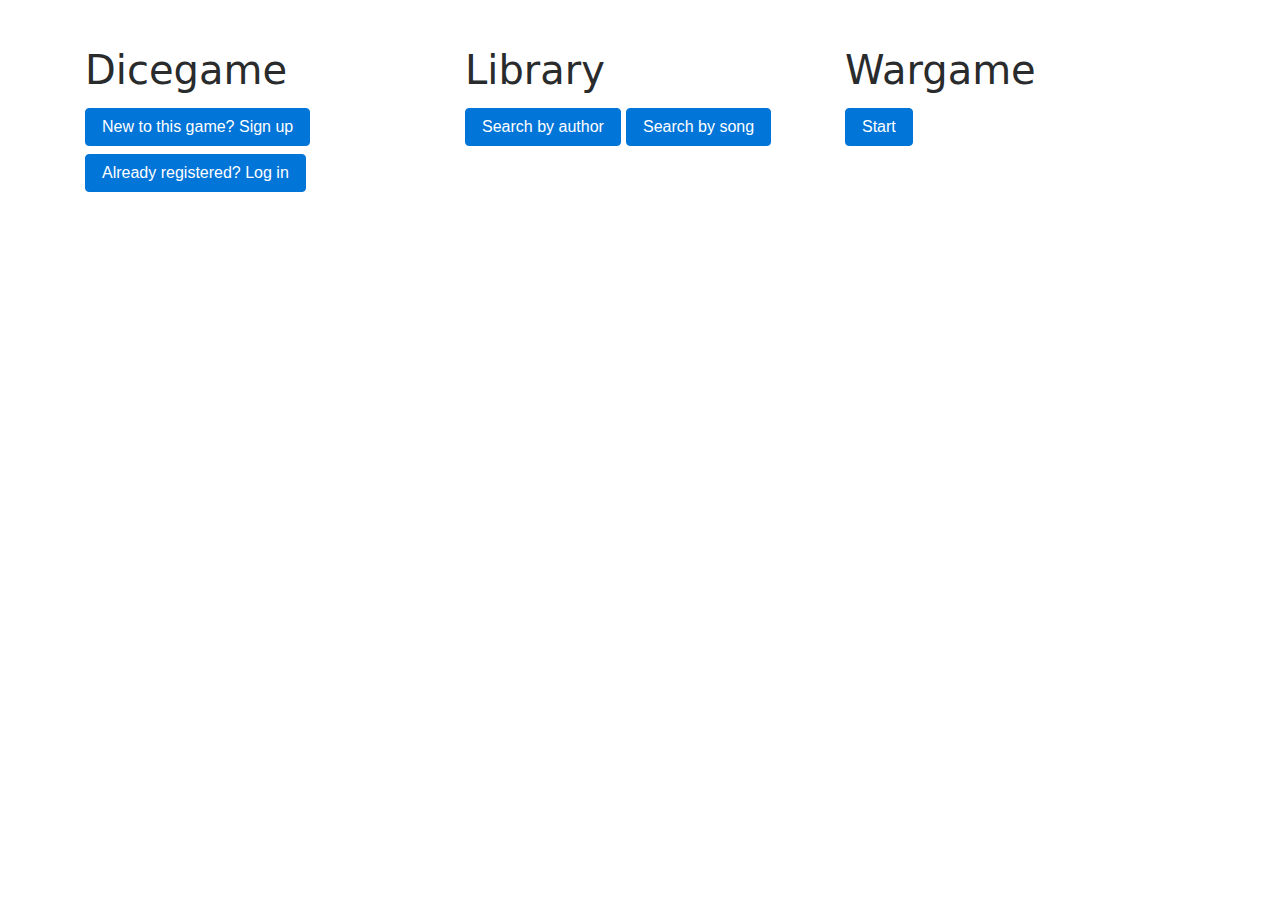
<file: rafel-api/index.html>
<!DOCTYPE html>
<html>

<head>
<title>My apps</title>
<link href="css/bootstrap.min.css" rel="stylesheet">
<script
	src="https://ajax.googleapis.com/ajax/libs/jquery/1.10.2/jquery.min.js"></script>
<style type="text/css">
@media only screen and (max-width: 990px) {
	button {
		font-size: xx-large !important;
	}
	h1 {
		font-size: 400% !important;
	}
}
</style>
</head>

<body>
	<div class="container">
		<div class="row mt-5">
			<div class="col-sm-12 col-lg-4 mb-5">
				<h1>Dicegame</h1>
				<a href="newPlayer.html"><button type="button"
						class="btn btn-primary mt-2">New to this game? Sign up</button></a> 
				<a href="login.html"><button type="button" class="btn btn-primary mt-2">Already
						registered? Log in</button></a>
			</div>
			<div class="col-sm-12 col-lg-4 mb-5">
				<h1>Library</h1>
				<a href="author.html"><button type="button"
						class="btn btn-primary mt-2">Search by author</button></a> 
				<a href="song.html"><button type="button" class="btn btn-primary mt-2">Search
						by song</button></a>
			</div>
			<div class="col-sm-12 col-lg-4 mb-5">
				<h1>Wargame</h1>
				<a href="war.html"><button type="button" class="btn btn-primary mt-2">Start</button></a>
			</div>
		</div>
	</div>
</body>

</html>
</file>
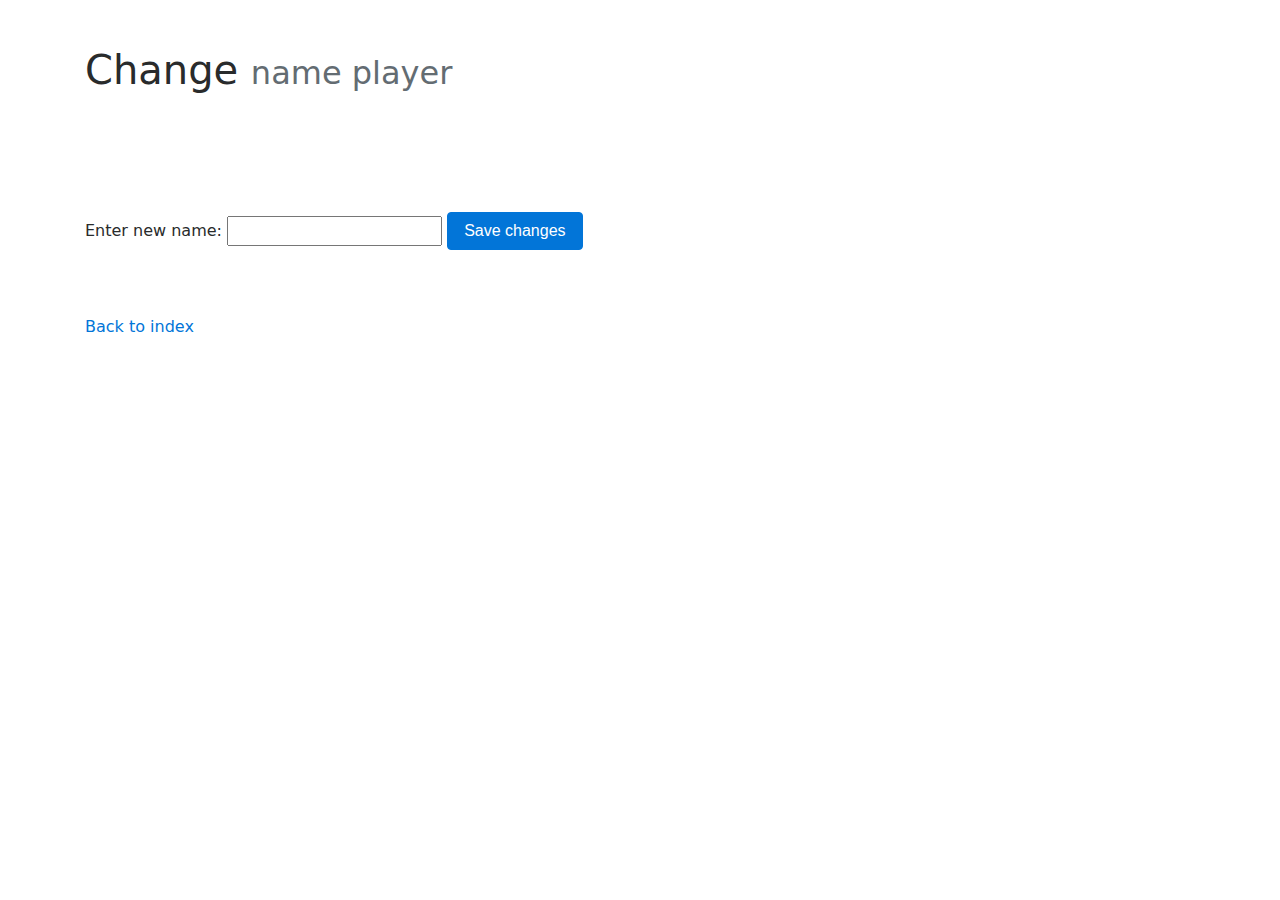
<file: rafel-api/changePlayer.html>
<!DOCTYPE html>
<html>

<head>
	<title>Change name player</title>
	<link href="css/bootstrap.min.css" rel="stylesheet">
	<script src="https://ajax.googleapis.com/ajax/libs/jquery/1.10.2/jquery.min.js"></script>
	<script src="js/dicegame.js"></script>
</head>

<body onload="welcome3()">
	<!-- onload="loadIds('playerId')" -->
	<div class="container">
		<div class="row mt-5">
			<div class="col">
				<h1>Change <small class="text-muted">name player</small></h1>
			</div>
		</div>
		<div class="row mt-5">
			<div class="col">
				<p id="welcome3"></p>
			</div>
		</div>

		<!--	<label for="playerId">Choose one id to update player name</label> <br>
		<select id="playerId">
		</select> 
		<br>  -->
		<div class="row mt-5">
			<div class="col">
				<p>
					<label for="editName">Enter new name:</label>
					<input type="text" id="editName">
					<input class="btn btn-primary" id="submit-button" type="submit" value="Save changes" onclick="updatePlayer()">
				</p>
			</div>
		</div>		
		<div class="row mt-5">
			<div class="col ">
				<p>
					<a href="index.html">Back to index</a>
				</p>
			</div>
		</div>
	</div>
</body>

</html>
</file>
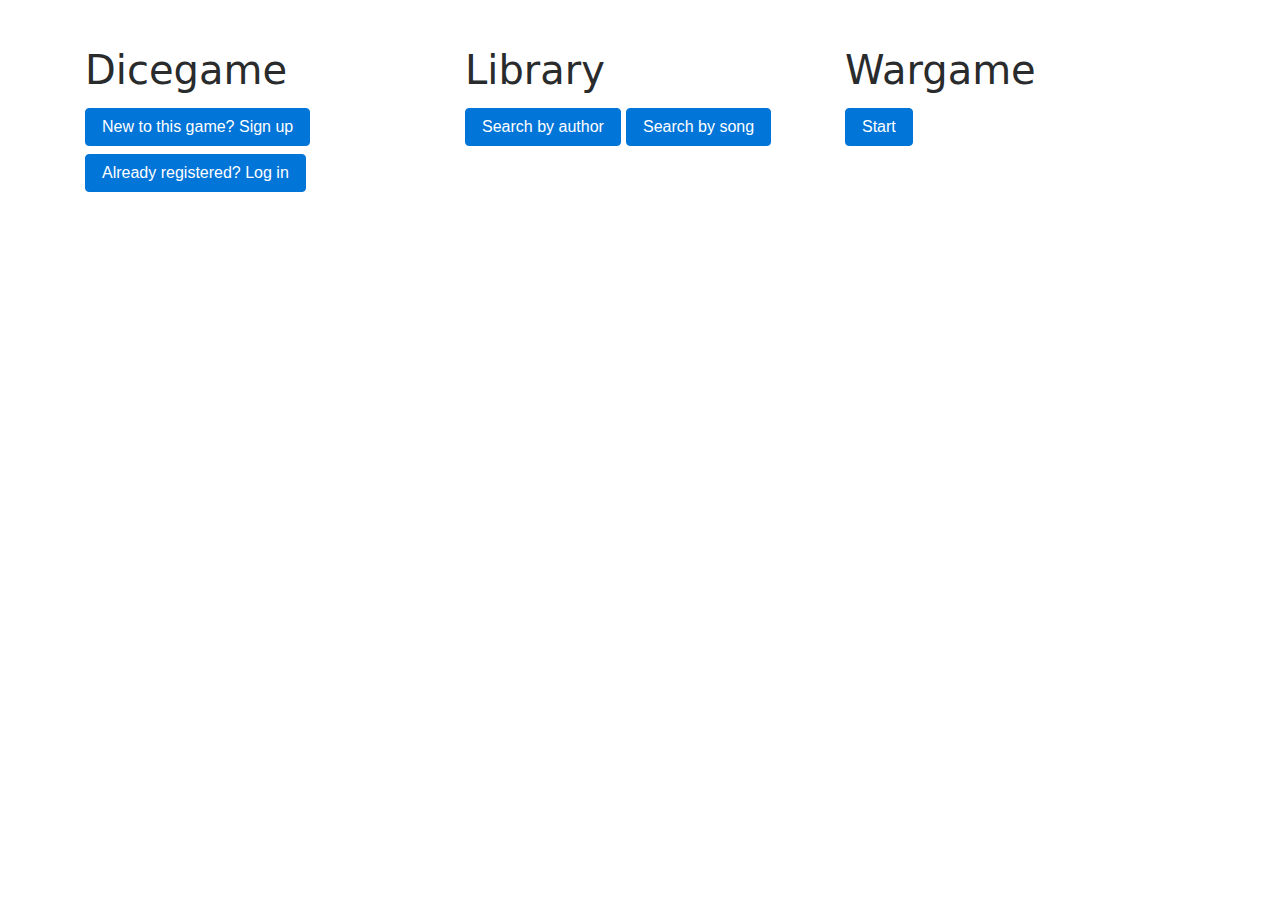
<file: rafel-api/index_login.html>
<!DOCTYPE html>
<html>

<head>

	<title>Dicegame</title>
	<script src="https://ajax.googleapis.com/ajax/libs/jquery/1.10.2/jquery.min.js"></script>
	<!-- Bootstrap CSS -->
	<link rel="stylesheet" href="https://stackpath.bootstrapcdn.com/bootstrap/4.3.1/css/bootstrap.min.css">

	<!-- Datatable CSS -->
	<link rel="stylesheet" type="text/css" href="https://cdn.datatables.net/1.10.20/css/dataTables.bootstrap4.css" />
	<link rel="stylesheet" type="text/css"
		href="https://cdn.datatables.net/responsive/2.2.3/css/responsive.bootstrap4.css" />

	<!-- Font Awesome -->
	<link rel="stylesheet" href="https://stackpath.bootstrapcdn.com/font-awesome/4.7.0/css/font-awesome.min.css">

	<!-- Dicegame -->
	<link rel="stylesheet" type="text/css" href="css/dicegame.css">

	<script src="js/welcome.js"></script>

</head>

<body onload="welcome2()">
	<div class="background-image"></div>
	<div class="container">
		<div class="row mt-5 capcalera1">
			<div class="col text-center">
				<h1 class="dicegamelogo">Dicegame</h1>
			</div>
		</div>
		<div class="row capcalera2">
			<div class="col">
				<h2 id="welcome"></h2>
				<a type="button" class="btn btn-info btn-sm" href="changePlayer.html">Change your name</a>
				<button type="button" class="btn btn-info btn-sm" onclick="seeIndividualAverage()">See your
					average</button>
				<button type="button" class="btn btn-info btn-sm" onclick="seeGamesByPlayer()">See all your
					games</button>
				<button type="button" class="btn btn-warning btn-sm" onclick="deleteGames()">Delete all your
					games</button>
			</div>
			<div class="col-2 text-right">
				<button type="button" class="btn btn-dark btn-sm" onclick="logout()">Log out</button>
			</div>
		</div>
		<div class="row cos">
			<div class="col my-5">
				<a type="button" class="btn btn-primary btn-lg" href="newGame.html">Start a new game</a>
			</div>
		</div>
		<div class="row py-3 justify-content-center info-global-options">
			<!-- Mario: No puc millorar el average number amb aquesta estructura (per exemple color o més gran) -->
			<p id="showList" style="font-size: larger;">
			<div id="playersList" class="col-auto" style="display: none;">
				<table id="players" class="table table-striped table-bordered">
					<thead>
						<tr>
							<th>Id</th>
							<th>Player</th>
							<th>Success Rate</th>
							<th>Created at</th>
							<th>Has games?</th>
						</tr>
					</thead>
					<tbody id='tblplayers'></tbody>
				</table>
			</div>
			<div id='gamesList' class="col-auto" style="display: none;">
				<table id='games' class='table table-striped table-bordered'>
					<thead>
						<tr>
							<th>Id</th>
							<th>Dice 1</th>
							<th>Dice 2</th>
							<th>Has won?</th>
							<th>Created at</th>
						</tr>
					</thead>
					<tbody id='tblgames'></tbody>
				</table>
			</div>
			</p>
		</div>
		<div class="row peu">
			<div class="col py-3">
				Global options:
				<button type="button" class="btn btn-primary btn-sm" onclick="seeAllPlayers()">See all
					players</button>
				<button type="button" class="btn btn-primary btn-sm" onclick="seeAverage()">See global
					average</button>
				<button type="button" class="btn btn-primary btn-sm" onclick="seeLoser()">See loser</button>
				<button type="button" class="btn btn-primary btn-sm" onclick="seeWinner()">See winner</button>
			</div>
		</div>



		<!-- JQuery -->
		<script src="https://code.jquery.com/jquery-3.3.1.min.js"></script>

		<!-- Popper -->
		<script src="https://cdnjs.cloudflare.com/ajax/libs/popper.js/1.14.7/umd/popper.min.js"></script>

		<!-- Bootstrap -->
		<script src="https://stackpath.bootstrapcdn.com/bootstrap/4.3.1/js/bootstrap.min.js"></script>

		<!-- Datatable -->
		<script type="text/javascript" src="https://cdn.datatables.net/1.10.20/js/jquery.dataTables.js"></script>
		<script type="text/javascript" src="https://cdn.datatables.net/1.10.20/js/dataTables.bootstrap4.js"></script>
		<script type="text/javascript"
			src="https://cdn.datatables.net/responsive/2.2.3/js/dataTables.responsive.js"></script>
		<script src="js/dicegame.js"></script>

</body>

</html>
</file>
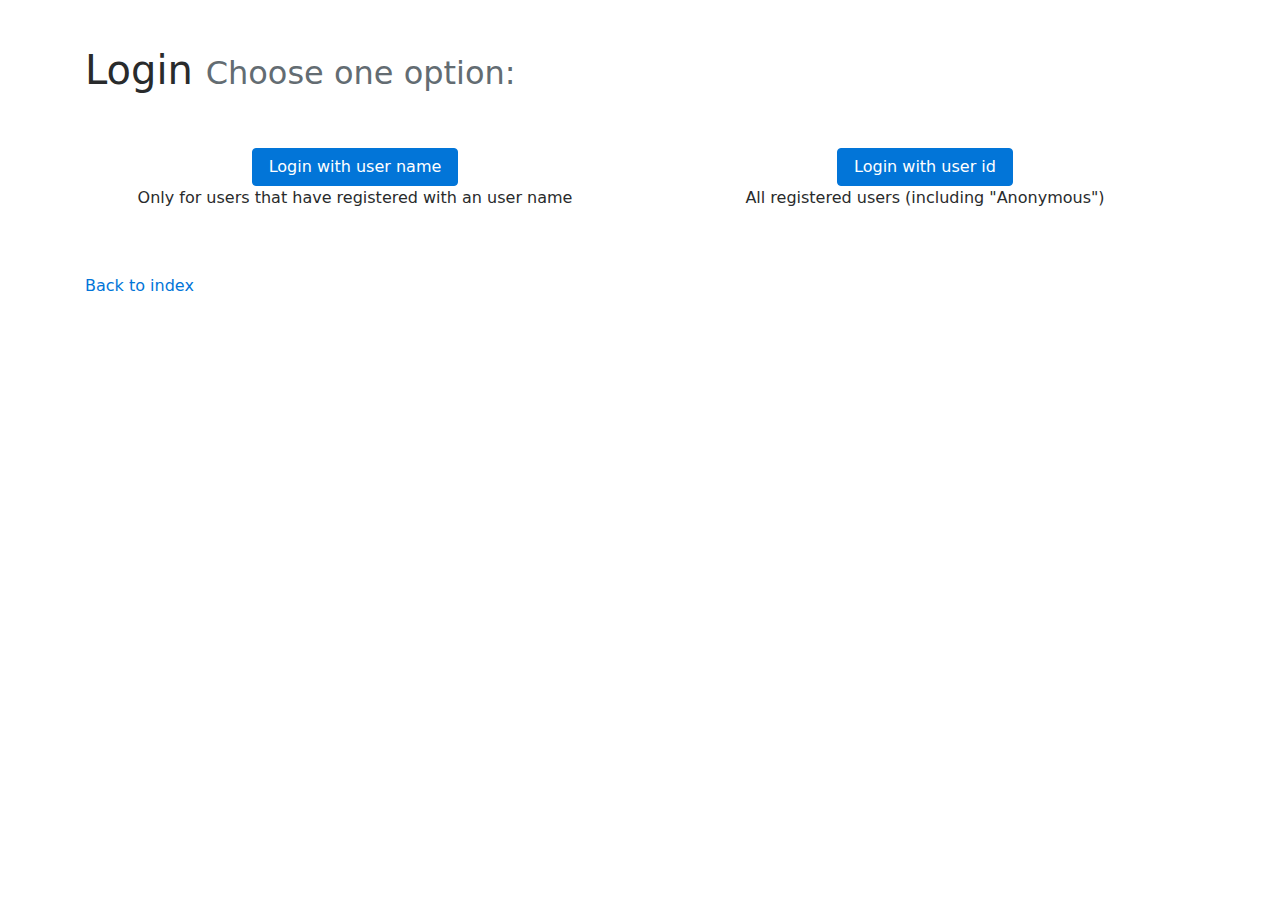
<file: rafel-api/login.html>
<!DOCTYPE html>
<html>

<head>
	<title>Login</title>
	<link href="css/bootstrap.min.css" rel="stylesheet">
	<script src="https://ajax.googleapis.com/ajax/libs/jquery/1.10.2/jquery.min.js"></script>
	<script src="js/dicegame.js"></script>
</head>

<body>
	<div class="container">
		<div class="row mt-5">
			<div class="col">
				<h1>Login <small class="text-muted">Choose one option:</small></h1>
			</div>
		</div>
		<div class="row mt-5">
			<div class="col text-center">
				<a class="btn btn-primary" role="button" href="login2.html">Login with user name</a>
				<p>
					Only for users that have registered with an user name
				</p>
			</div>
			<div class="col text-center">
				<a class="btn btn-primary" role="button" href="login3.html">Login with user id</a>
				<p>
					All registered users (including "Anonymous")
				</p>
			</div>
		</div>
		<div class="row">
			<div class="col mt-5">
				<p>
					<a href="index.html">Back to index</a>
				</p>
			</div>
		</div>
	</div>
</body>


</html>
</file>
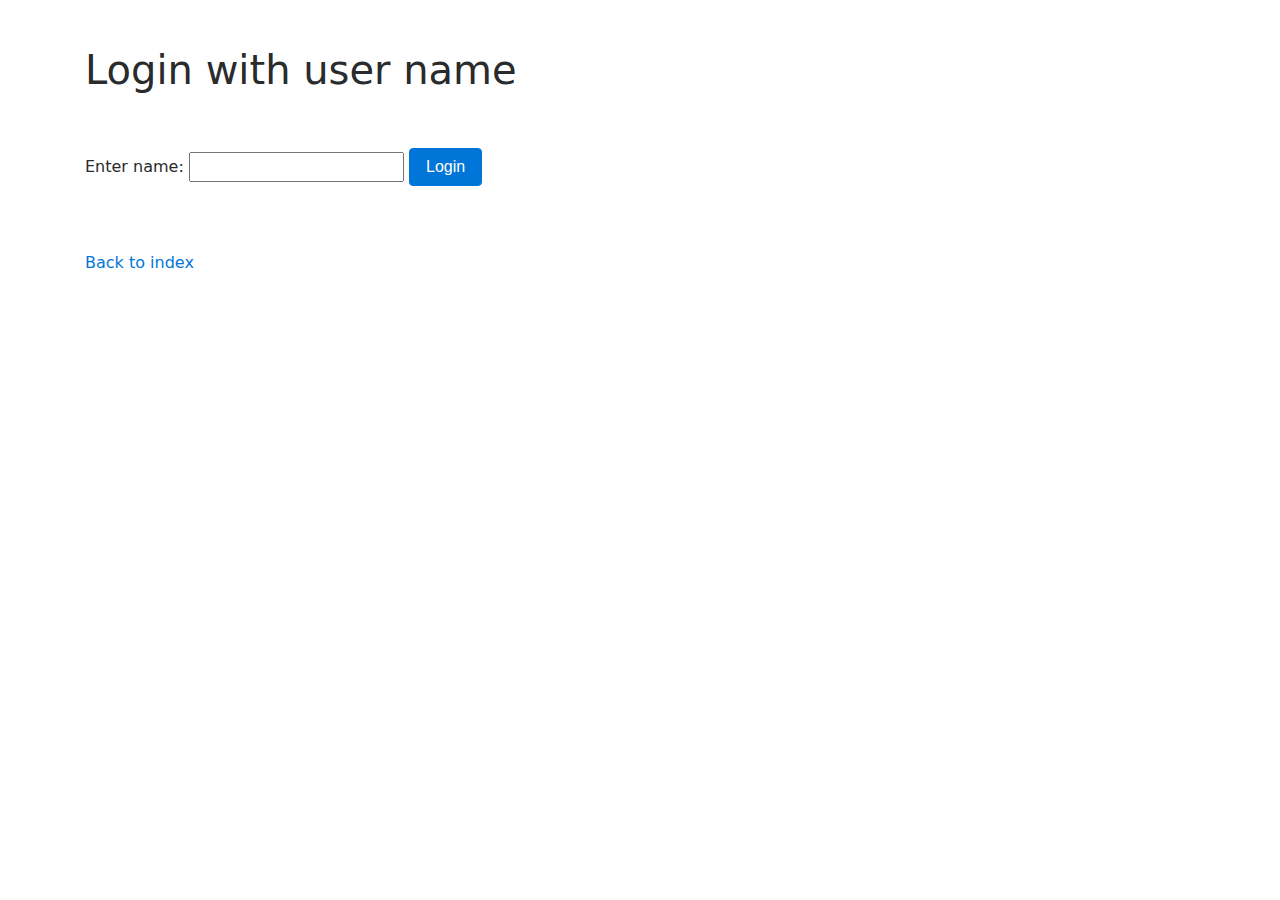
<file: rafel-api/login2.html>
<!DOCTYPE html>
<html>

<head>
	<title>Login with user name</title>
	<link href="css/bootstrap.min.css" rel="stylesheet">
	<script src="https://ajax.googleapis.com/ajax/libs/jquery/1.10.2/jquery.min.js"></script>
	<script src="js/dicegame.js"></script>
</head>

<body onload="loadNames()">
	<div class="container">
		<div class="row mt-5">
			<div class="col">
				<h1>Login with user name</h1>
			</div>
		</div>
		<div class="row mt-5">
			<div class="col">
				<label for="loginName">Enter name:</label>
				<input type="text" id="loginName">
				<input class="btn btn-primary" id="submit-button" type="submit" value="Login" onclick="login()">

				<p id="noSuchName"></p>

			</div>
		</div>
		<div class="row mt-5">
			<div class="col">
				<p>
					<a href="index.html">Back to index</a>
				</p>
			</div>
		</div>
	</div>
</body>

</html>
</file>
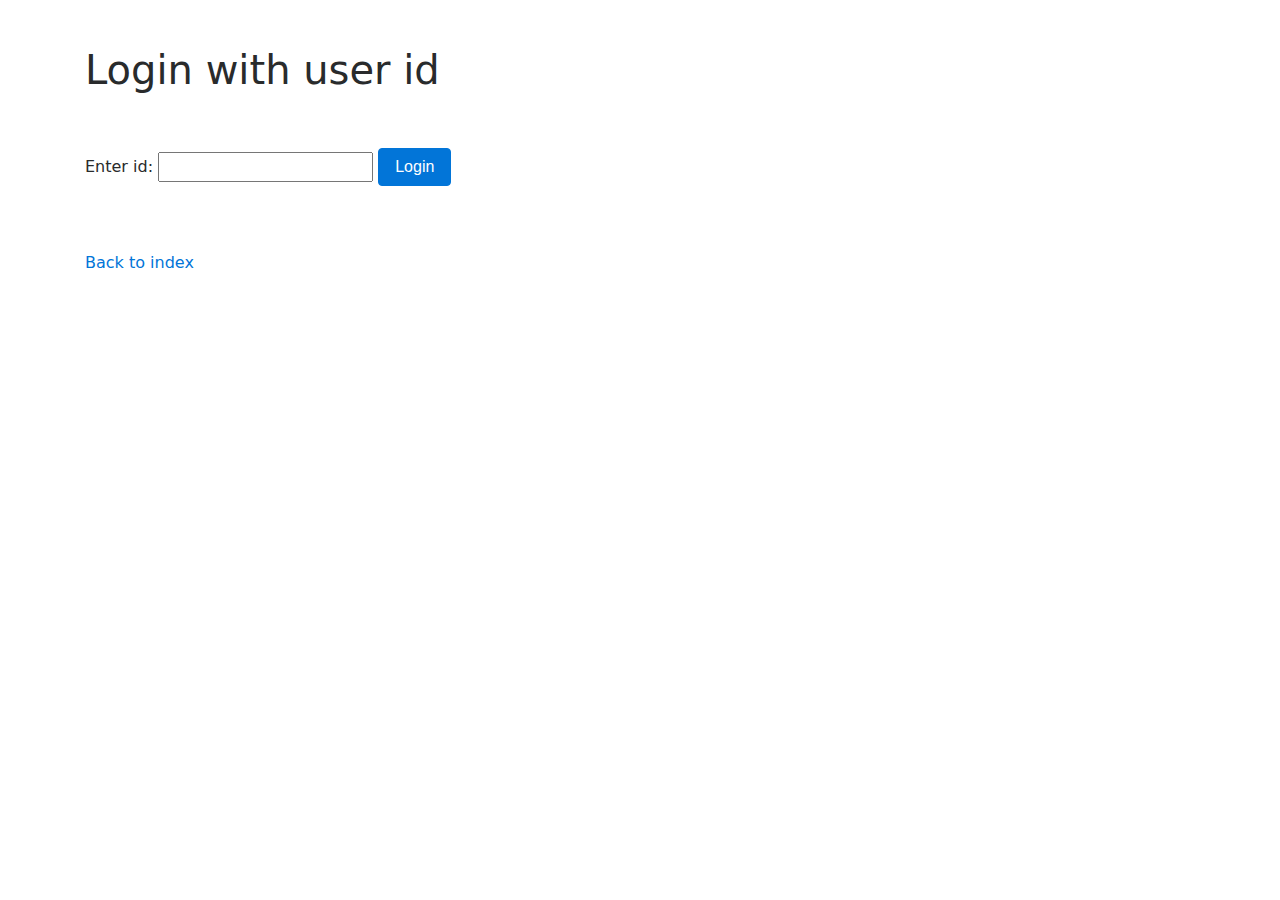
<file: rafel-api/login3.html>
<!DOCTYPE html>
<html>

<head>
	<title>Login with user id</title>
	<link href="css/bootstrap.min.css" rel="stylesheet">
	<script src="https://ajax.googleapis.com/ajax/libs/jquery/1.10.2/jquery.min.js"></script>
	<script src="js/dicegame.js"></script>
</head>

<body onload="loadNames()">
	<div class="container">
		<div class="row mt-5">
			<div class="col">
				<h1>Login with user id</h1>
			</div>
		</div>
		<div class="row mt-5">
			<div class="col">
				<label for="loginId">Enter id:</label>
				<input type="text" id="loginId">
				<input class="btn btn-primary" id="submit-button" type="submit" value="Login" onclick="loginId()">

				<p id="noSuchId"></p>
			</div>
		</div>
		<div class="row mt-5">
			<div class="col">
				<p>
					<a href="index.html">Back to index</a>
				</p>
			</div>
		</div>
	</div>
</body>

</html>
</file>
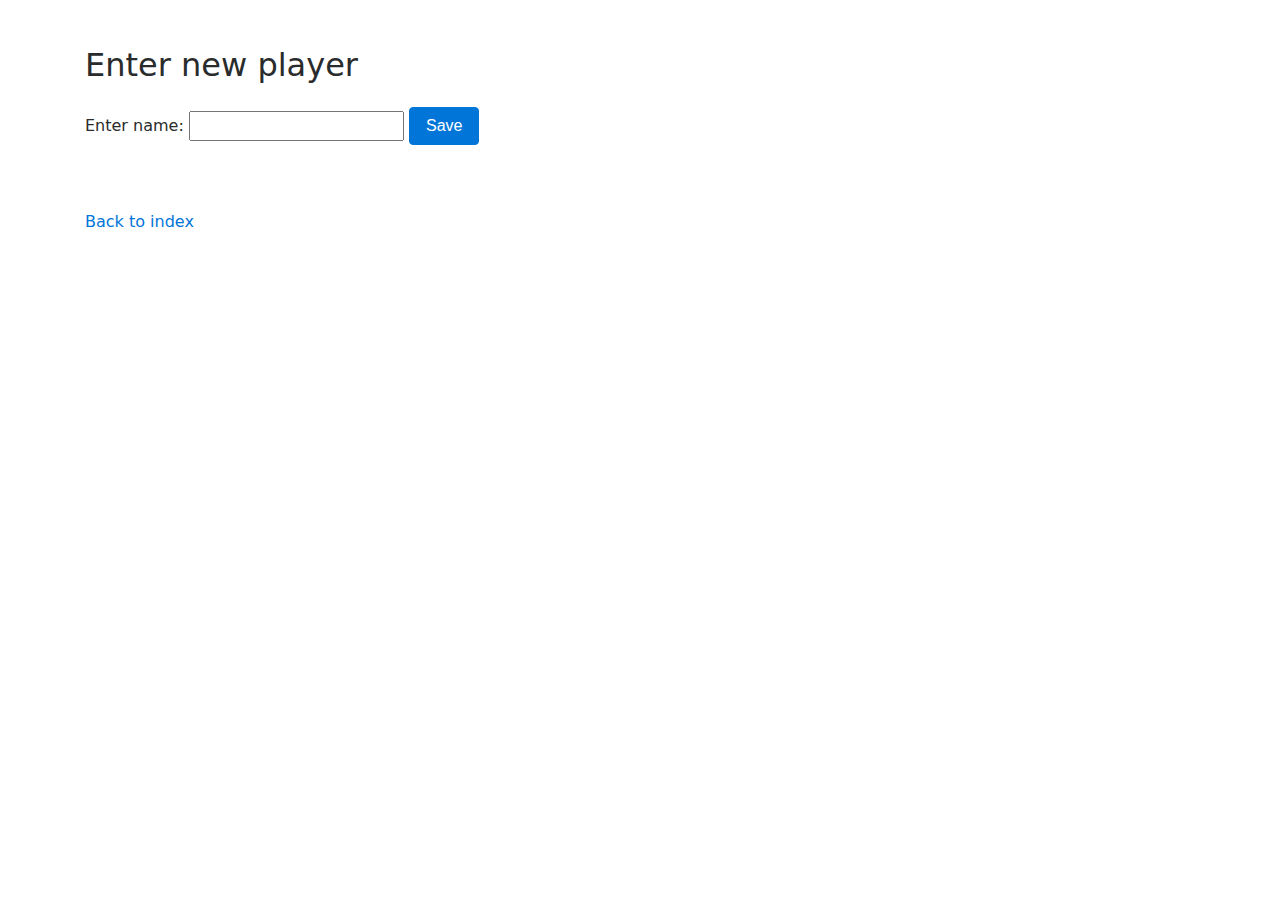
<file: rafel-api/newPlayer.html>
<!DOCTYPE html>
<html>

<head>
	<title>Enter new player</title>
	<link href="css/bootstrap.min.css" rel="stylesheet">
	<script src="https://ajax.googleapis.com/ajax/libs/jquery/1.10.2/jquery.min.js"></script>
	<script src="js/dicegame.js"></script>
	<style>
		.large-text {
			font-size: larger;
		}
	</style>
</head>

<body>
	<div class="container">
		<div class="row mt-5">
			<div class="col">
				<h2>Enter new player</h2>
			</div>
		</div>
		<div class="row mt-3">
			<div class="col">
				<label for="name">Enter name:</label>
				<input type="text" id="name">
				<!-- <label for="maxPictures">Enter maximum number of pictures:</label>
							<input type="text" id="maxPictures">-->
				<input class="btn btn-primary" id="submit-button" type="submit" value="Save" onclick="addNewPlayer()">
				<p id="printId" class="large-text mt-3"></p>
			</div>
		</div>
		<div class="row mt-5">
			<div class="col">
				<p class="">
					<a href="index.html">Back to index</a>
				</p>
			</div>
		</div>
	</div>
</body>

</html>
</file>
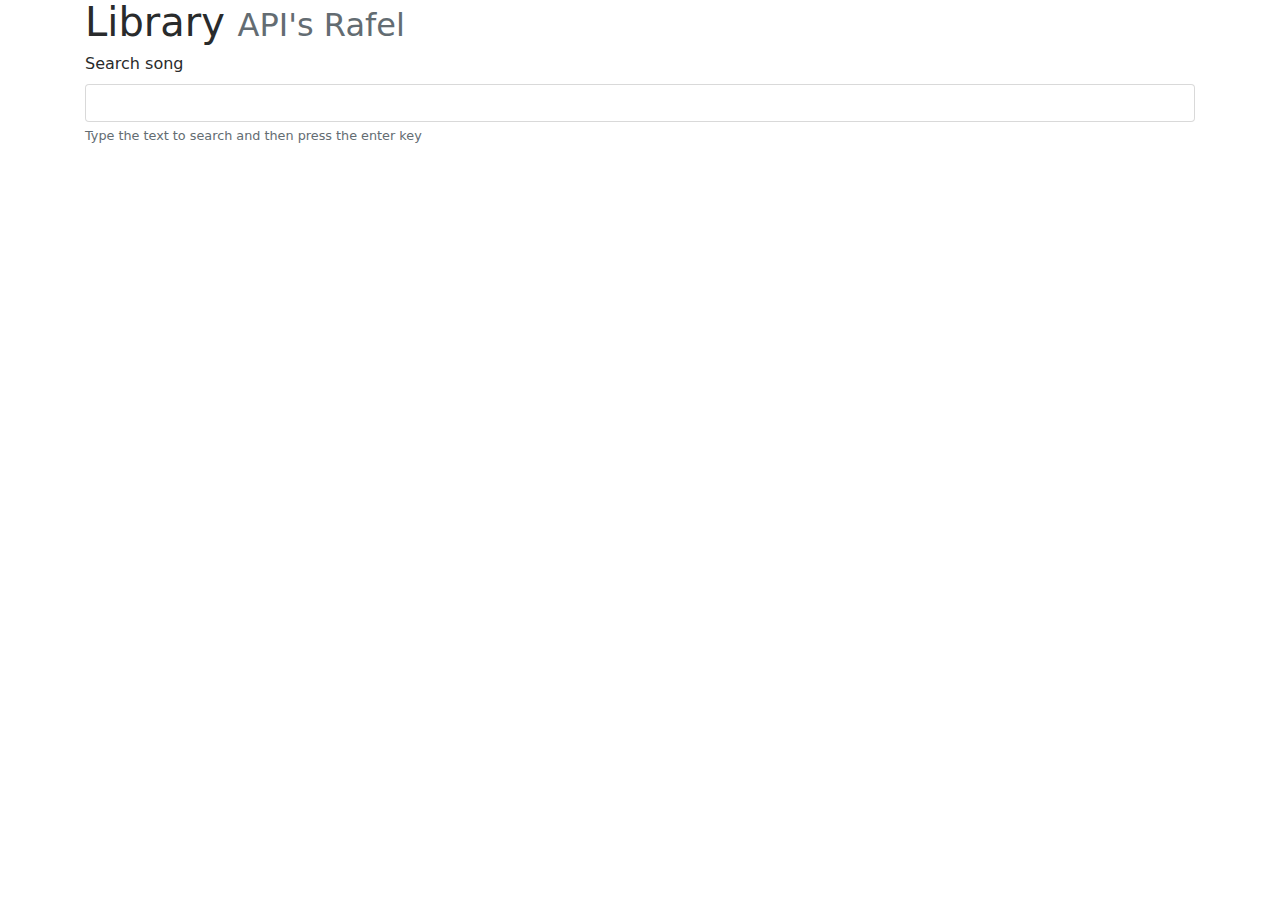
<file: rafel-api/song.html>
<!DOCTYPE html>
<html lang="en">

<head>
    <meta charset="utf-8">
    <meta http-equiv="X-UA-Compatible" content="IE=edge">
    <meta name="viewport" content="width=device-width, initial-scale=1">

    <title>Songs - API's Rafel</title>

    <link href="css/bootstrap.min.css" rel="stylesheet">
    <style>
        .song--name {
            font-size: large;
        }

        table {
            font-size: 0.9rem;
        }

        .expression-table {
            width: 70%;
        }
        .h2--badges{
            font-size: 1rem;
            font-weight: 100;
        }
        .span--badges,
        .h2--badges{
            opacity: 0.7;
        }
        ul.album--list--of--the--version li {
            list-style-type: none;
            margin: 0;
            padding: 0;
        }
        /* Icona de tancar i obrir */
/*         .fa{
            color: #0275d8;
            margin-left: 15px;
        }
        li .fa {
            transition: .3s transform ease-in-out;
        }
        li .collapsed .fa {
            transform: rotate(90deg);
        }

        li a[data-toggle="collapse"]:hover, 
        li a[data-toggle="collapse"]:active, 
        li a[data-toggle="collapse"]:focus  {
            text-decoration:none;
        } */
 		.button-plus-minus{
            position: relative;
            width: 15px;
            height: 15px;
            margin-right: 15px;
            display: inline-block;
        }
        .button-plus-minus:before, 
        .button-plus-minus:after {
            content: "";
            position: absolute;
            background-color: #5bc0de;
            transition: transform 0.25s ease-out;
        }
        .button-plus-minus:before {
            top: 50%;
            left: 0;
            width: 100%;
            height: 4px;
            margin-top: -2px;
        }
        .button-plus-minus:after {
            top: 50%;
            left: 0;
            width: 100%;
            height: 4px;
            margin-top: -2px;
        }

        .button-plus-minus:hover {
            cursor: pointer;
        }
        .collapsed .button-plus-minus:before {
            transform: rotate(-90deg);
        }
        .collapsed .button-plus-minus:after {
            transform: rotate(-180deg); 
        }
        
    </style>
<!--    <script src="https://kit.fontawesome.com/8451d591e0.js" crossorigin="anonymous"></script>  -->
</head>

<body>
    <div class="container">
        <!-- header -->
        <!-- header -->
        <!-- header -->
        <div class="row">
            <div class="col">
                <h1>Library <small class="text-muted">API's Rafel</small></h1>
            </div>
        </div>
        <!-- search -->
        <!-- search -->
        <!-- search -->
        <div class="row mb-2">
            <div class="col">
              <!--   <form>  -->
                    <div class="form-group">
                        <label for="string">Search song</label>
                        <input type="text" class="form-control" id="string">
                        <small id="emailHelp" class="form-text text-muted">Type the text to search and then press the enter key</small>
                    </div>
             <!--    </form>  -->
            </div>
        </div>
        <!-- songs -->
        <!-- songs -->
        <!-- songs -->
        <div class="row">
            <div class="col">
                <div id="song-search-results" class="mb-2">     
                    <ul class="list-group">
                    <!--    <li class="list-group-item list-group-item-action">
                            <a href="#" class="song--name mr-2"">"name of song one"</a>
                            <span class="badge badge-pill badge-info mx-2">N</span>versions and appears on
                            <span class="badge badge-pill badge-info mx-2">N</span>albums
                        </li>
                        <li class="list-group-item list-group-item-action">
                            <a href="#" class="mr-2" data-toggle="modal" data-target="#error--enllac-no-diposible">"name of song two"</a> 
                            <span class="badge badge-pill badge-info mx-2">N</span>versions and appears on
                            <span class="badge badge-pill badge-info mx-2">N</span>albums
                        </li>
                        <li class="list-group-item list-group-item-action">
                            <a href="#" class="mr-2" data-toggle="modal" data-target="#error--enllac-no-diposible">"name of song three"</a>
                            <span class="badge badge-pill badge-info mx-2">N</span>versions and appears on
                            <span class="badge badge-pill badge-info mx-2">N</span>albums
                        </li> -->
                    </ul>
                </div>
            </div>
        </div>

        <!-- https://getbootstrap.com/docs/4.4/components/collapse/#accordion-example -->





       <div id="albums-and-versions-results" class="collapse">
    <!--         css .collapse hides content
            <div class="row my-3">
                <div class="col">
                    <h2><small class="text-muted">Albums and versions from: </small>"name of son one" song</h2>
                </div>
            </div>
            version list
            version list
            version list
            <div class="row">
                <div class="col offset-md-1">
                    <h2><span class="badge badge-pill badge-info mr-2">N</span>Versions</h2>
                    <div class="accordion" id="versions">
                        version-1
                        version-1
                        version-1
                        <div class="card version--1--song--1">
                            <div class="card-header" id="heading-version-1-song-1">
                                <h2>
                                    <button class="btn btn-link" type="button" data-toggle="collapse" data-target="#version-1-song-1">
                                        "Version 1 of song 1"
                                    </button>
                                    <span class="h2--badges">appears on <span class="badge badge-pill badge-info mx-2">N</span>albums</span>
                                </h2>
                            </div>
                            <div id="version-1-song-1" class="collapse">
                                <div class="card-body offset-md-1">
                                    <ul class="album--list--of--the--version">
                                        <li>
                                            <a href="#version--1--table--album--z" data-toggle="collapse" class="collapsed">Name album z<i class="fa fa-chevron-down pull-right"></i></a>
                                            <div id="version--1--table--album--z" class="collapse collapsed">
                                                <table class="table table-striped table-hover">
                                                    <tbody>
                                                        <tr>
                                                            <td>Name field 1 of the album</td>
                                                            <td>value of field 1 of the album</td>
                                                        </tr>
                                                        <tr>
                                                            <td>Name field 2 of the album</td>
                                                            <td>value of field 2 of the versalbumion</td>
                                                        </tr>
                                                        <tr>
                                                            <td>Name field 3 of the album</td>
                                                            <td>value of field 3 of the album</td>
                                                        </tr>
                                                    </tbody>
                                                </table>
                                            </div>
                                        </li>
                                        <li>
                                            <a href="#version--1--table--album--x" data-toggle="collapse" class="collapsed">Name album x<i class="fa fa-chevron-down pull-right"></i></a>
                                            <div id="version--1--table--album--x" class="collapse">
                                                <table class="table table-striped table-hover">
                                                    <tbody>
                                                        <tr>
                                                            <td>Name field 1 of the album</td>
                                                            <td>value of field 1 of the album</td>
                                                        </tr>
                                                        <tr>
                                                            <td>Name field 2 of the album</td>
                                                            <td>value of field 2 of the versalbumion</td>
                                                        </tr>
                                                        <tr>
                                                            <td>Name field 3 of the album</td>
                                                            <td>value of field 3 of the album</td>
                                                        </tr>
                                                    </tbody>
                                                </table>
                                            </div>                                        
                                        </li>
                                        <li>
                                            <a href="#version--1--table--album--y" data-toggle="collapse" class="collapsed">Name album y<i class="fa fa-chevron-down pull-right"></i></a>
                                            <div id="version--1--table--album--y" class="collapse">
                                                <table class="table table-striped table-hover">
                                                    <tbody>
                                                        <tr>
                                                            <td>Name field 1 of the album</td>
                                                            <td>value of field 1 of the album</td>
                                                        </tr>
                                                        <tr>
                                                            <td>Name field 2 of the album</td>
                                                            <td>value of field 2 of the versalbumion</td>
                                                        </tr>
                                                        <tr>
                                                            <td>Name field 3 of the album</td>
                                                            <td>value of field 3 of the album</td>
                                                        </tr>
                                                    </tbody>
                                                </table>
                                            </div>                                        
                                        </li>
                                    </ul>
                                </div>
                            </div>
                        </div>
                        version-2
                        version-2
                        version-2
                        <div class="card version--2--song--1">
                            <div class="card-header" id="heading-version-2-song-1">
                                <h2>
                                    <button class="btn btn-link" type="button" data-toggle="collapse" data-target="#version-2-song-1">
                                        "Version 2 of song 1" 
                                    </button>
                                    <span class="h2--badges">appears on <span class="badge badge-pill badge-info mx-2">N</span>albums</span>
                                </h2>
                            </div>
                            <div id="version-2-song-1" class="collapse">
                                <div class="card-body offset-md-1">
                                    <ul class="album--list--of--the--version">
                                        <li>
                                            <a href="#version--2--table--album--z" data-toggle="collapse" class="collapsed">Name album z<i class="fa fa-chevron-down pull-right"></i></a>
                                            <div id="version--2--table--album--z" class="collapse">
                                                <table class="table table-striped table-hover">
                                                    <tbody>
                                                        <tr>
                                                            <td>Name field 1 of the album</td>
                                                            <td>value of field 1 of the album</td>
                                                        </tr>
                                                        <tr>
                                                            <td>Name field 2 of the album</td>
                                                            <td>value of field 2 of the versalbumion</td>
                                                        </tr>
                                                        <tr>
                                                            <td>Name field 3 of the album</td>
                                                            <td>value of field 3 of the album</td>
                                                        </tr>
                                                    </tbody>
                                                </table>
                                            </div>
                                        </li>
                                        <li>
                                            <a href="#version--2--table--album--x" data-toggle="collapse" class="collapsed">Name album x<i class="fa fa-chevron-down pull-right"></i></a>
                                            <div id="version--2--table--album--x" class="collapse">
                                                <table class="table table-striped table-hover">
                                                    <tbody>
                                                        <tr>
                                                            <td>Name field 1 of the album</td>
                                                            <td>value of field 1 of the album</td>
                                                        </tr>
                                                        <tr>
                                                            <td>Name field 2 of the album</td>
                                                            <td>value of field 2 of the versalbumion</td>
                                                        </tr>
                                                        <tr>
                                                            <td>Name field 3 of the album</td>
                                                            <td>value of field 3 of the album</td>
                                                        </tr>
                                                    </tbody>
                                                </table>
                                            </div>                                        
                                        </li>
                                        <li>
                                            <a href="#version--2--table--album--y" data-toggle="collapse" class="collapsed">Name album y<i class="fa fa-chevron-down pull-right"></i></a>
                                            <div id="version--2--table--album--y" class="collapse">
                                                <table class="table table-striped table-hover">
                                                    <tbody>
                                                        <tr>
                                                            <td>Name field 1 of the album</td>
                                                            <td>value of field 1 of the album</td>
                                                        </tr>
                                                        <tr>
                                                            <td>Name field 2 of the album</td>
                                                            <td>value of field 2 of the versalbumion</td>
                                                        </tr>
                                                        <tr>
                                                            <td>Name field 3 of the album</td>
                                                            <td>value of field 3 of the album</td>
                                                        </tr>
                                                    </tbody>
                                                </table>
                                            </div>                                        
                                        </li>
                                    </ul>
                                </div>
                            </div>
                        </div>
                        version-3
                        version-3
                        version-3
                        <div class="card version--3--song--1">
                            <div class="card-header" id="heading-version-1-song-1">
                                <h2>
                                    <button class="btn btn-link" type="button" data-toggle="collapse" data-target="#version-3-song-1">
                                        "Version 3 of song 1"
                                    </button>
                                    <span class="h2--badges">appears on <span class="badge badge-pill badge-info mx-2">N</span>albums</span>
                                </h2>
                            </div>
                            <div id="version-3-song-1" class="collapse">
                                <div class="card-body offset-md-1">
                                    <ul class="album--list--of--the--version">
                                        <li>
                                            <a href="#version--3--table--album--z" data-toggle="collapse" class="collapsed">Name album z<i class="fa fa-chevron-down pull-right"></i></a>
                                            <div id="version--3--table--album--z" class="collapse">
                                                <table class="table table-striped table-hover">
                                                    <tbody>
                                                        <tr>
                                                            <td>Name field 1 of the album</td>
                                                            <td>value of field 1 of the album</td>
                                                        </tr>
                                                        <tr>
                                                            <td>Name field 2 of the album</td>
                                                            <td>value of field 2 of the versalbumion</td>
                                                        </tr>
                                                        <tr>
                                                            <td>Name field 3 of the album</td>
                                                            <td>value of field 3 of the album</td>
                                                        </tr>
                                                    </tbody>
                                                </table>
                                            </div>
                                        </li>
                                        <li>
                                            <a href="#version--3--table--album--x" data-toggle="collapse" class="collapsed">Name album x<i class="fa fa-chevron-down pull-right"></i></a>
                                            <div id="version--3--table--album--x" class="collapse">
                                                <table class="table table-striped table-hover">
                                                    <tbody>
                                                        <tr>
                                                            <td>Name field 1 of the album</td>
                                                            <td>value of field 1 of the album</td>
                                                        </tr>
                                                        <tr>
                                                            <td>Name field 2 of the album</td>
                                                            <td>value of field 2 of the versalbumion</td>
                                                        </tr>
                                                        <tr>
                                                            <td>Name field 3 of the album</td>
                                                            <td>value of field 3 of the album</td>
                                                        </tr>
                                                    </tbody>
                                                </table>
                                            </div>                                        
                                        </li>
                                        <li>
                                            <a href="#version--3--table--album--y" data-toggle="collapse" class="collapsed">Name album y<i class="fa fa-chevron-down pull-right"></i></a>
                                            <div id="version--3--table--album--y" class="collapse">
                                                <table class="table table-striped table-hover">
                                                    <tbody>
                                                        <tr>
                                                            <td>Name field 1 of the album</td>
                                                            <td>value of field 1 of the album</td>
                                                        </tr>
                                                        <tr>
                                                            <td>Name field 2 of the album</td>
                                                            <td>value of field 2 of the versalbumion</td>
                                                        </tr>
                                                        <tr>
                                                            <td>Name field 3 of the album</td>
                                                            <td>value of field 3 of the album</td>
                                                        </tr>
                                                    </tbody>
                                                </table>
                                            </div>                                        
                                        </li>
                                    </ul>
                                </div>
                            </div>
                        </div>

                    </div>
                </div>
            </div>
            albums list
            albums list
            albums list
            <div class="row">
                <div class="col offset-md-1">
                    <h2><span class="badge badge-pill badge-info mr-2">N</span>Albums</h2>
                    <div class="accordion" id="albums">
                        album-1
                        album-1
                        album-1
                        <div class="card album--1">
                            <div class="card-header" id="heading-album-1">
                                <h2>
                                    <button class="btn btn-link" type="button" data-toggle="collapse" data-target="#album-1-song-1">
                                        "album 1 where song 1 appears"
                                    </button>                                  
                                </h2>
                            </div>
                            <div id="album-1-song-1" class="collapse">
                                <div class="card-body offset-md-1">
                                    <table class="table table-striped table-hover">
                                        <tbody>
                                            <tr>
                                                <td>Name field 1 of the album</td>
                                                <td>value of field 1 of the album</td>
                                            </tr>
                                            <tr>
                                                <td>Name field 2 of the album</td>
                                                <td>value of field 2 of the album</td>
                                            </tr>
                                            <tr>
                                                <td>Name field 3 of the album</td>
                                                <td>value of field 3 of the album</td>
                                            </tr>
                                            <tr>
                                                <td>Name field 4 of the album</td>
                                                <td>value of field 4 of the album</td>
                                            </tr>
                                        </tbody>
                                    </table>
                                </div>
                            </div>
                        </div>
                        album-2
                        album-2
                        album-2
                        <div class="card album--2">
                            <div class="card-header" id="heading-album-2">
                                <h2>
                                    <button class="btn btn-link" type="button" data-toggle="collapse" data-target="#album-2-song-1">
                                        "album 2 where song 1 appears"
                                    </button>                                  
                                </h2>
                            </div>
                            <div id="album-2-song-1" class="collapse">
                                <div class="card-body offset-md-1">
                                    <table class="table table-striped table-hover">
                                        <tbody>
                                            <tr>
                                                <td>Name field 1 of the album</td>
                                                <td>value of field 1 of the album</td>
                                            </tr>
                                            <tr>
                                                <td>Name field 2 of the album</td>
                                                <td>value of field 2 of the album</td>
                                            </tr>
                                            <tr>
                                                <td>Name field 3 of the album</td>
                                                <td>value of field 3 of the album</td>
                                            </tr>
                                            <tr>
                                                <td>Name field 4 of the album</td>
                                                <td>value of field 4 of the album</td>
                                            </tr>
                                        </tbody>
                                    </table>
                                </div>
                            </div>
                        </div>
                        album-3
                        album-3
                        album-3
                        <div class="card album--3">
                            <div class="card-header" id="heading-album-3">
                                <h2>
                                    <button class="btn btn-link" type="button" data-toggle="collapse" data-target="#album-3-song-1">
                                        "album 3 where song 1 appears"
                                    </button>                                  
                                </h2>
                            </div>
                            <div id="album-3-song-1" class="collapse">
                                <div class="card-body offset-md-1">
                                    <table class="table table-striped table-hover">
                                        <tbody>
                                            <tr>
                                                <td>Name field 1 of the album</td>
                                                <td>value of field 1 of the album</td>
                                            </tr>
                                            <tr>
                                                <td>Name field 2 of the album</td>
                                                <td>value of field 2 of the album</td>
                                            </tr>
                                            <tr>
                                                <td>Name field 3 of the album</td>
                                                <td>value of field 3 of the album</td>
                                            </tr>
                                            <tr>
                                                <td>Name field 4 of the album</td>
                                                <td>value of field 4 of the album</td>
                                            </tr>
                                        </tbody>
                                    </table>
                                </div>
                            </div>
                        </div>
                    </div>
                </div>
            </div>
            button to back
            button to back
            button to back
            <div class="row my-5">
                <div class="col">
                    <button id="back-to-results" type="button" class="btn btn-secundary btn-sm">Back to results list</button>
                </div>
            </div> -->
        </div>  
        
        
        
        
        
        
    </div>
    <!-- Finestra de error -->
    <!-- Finestra de error -->
    <!-- Finestra de error -->
    <div class="modal fade" id="error--enllac-no-diposible" tabindex="-1" role="dialog" aria-labelledby="exampleModalLabel" aria-hidden="true">
        <div class="modal-dialog" role="document">
            <div class="modal-content">
                <div class="modal-header">
                    <h5 class="modal-title" id="exampleModalLabel">🐒 Error</h5>
                    <button type="button" class="close" data-dismiss="modal" aria-label="Close">
                        <span aria-hidden="true">&times;</span>
                    </button>
                </div>
                <div class="modal-body">
                    😊 Enllaç no disponible
                </div>
                <div class="modal-footer">
                    <button type="button" class="btn btn-secondary" data-dismiss="modal">Tancar</button>
                </div>
            </div>
        </div>
    </div>
    <script src="js/jquery.min.js"></script>
    <script src="js/bootstrap.min.js"></script>
    <script>
        $(window).on('load', function () {
            // $('#finestra-benvinguda').modal('show');
            $('.song--name').click(function () {
                $('#albums-and-versions-results').collapse('show');
                $('#song-search-results').hide(50);
            })
            $('#back-to-results').click(function(){
                $('#albums-and-versions-results').collapse('hide');
                $('#song-search-results').show(50);
            })
        });
    </script>
       <script src="js/song.js"></script>
</body>

</html>
</file>
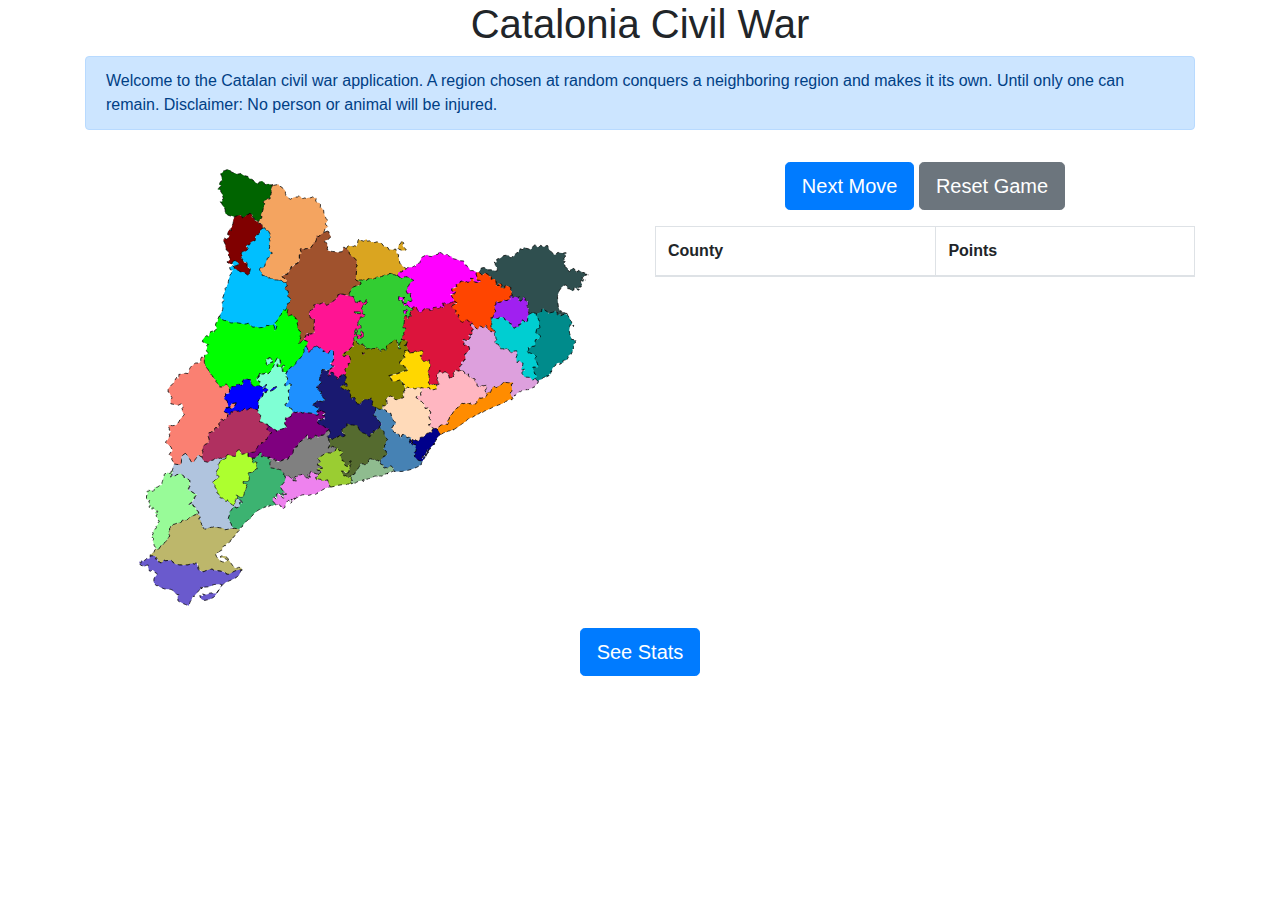
<file: rafel-api/war.html>
<!DOCTYPE html>
<html lang="en">

<head>
    <meta charset="UTF-8">
    <meta name="viewport" content="width=device-width, initial-scale=1.0">
    <title>Catalonia Civil War</title>
    <link href="css/bootstrap.min.css" rel="stylesheet">
     <!-- <script src="https://ajax.googleapis.com/ajax/libs/jquery/1.10.2/jquery.min.js"></script>
    <script src="js/cataloniacivilwar4.js"></script>  -->
    
<!-- Bootstrap CSS -->
	<link rel="stylesheet"
	href="https://stackpath.bootstrapcdn.com/bootstrap/4.3.1/css/bootstrap.min.css">

<!-- Datatable CSS -->
	<link rel="stylesheet" type="text/css"
	href="https://cdn.datatables.net/1.10.20/css/dataTables.bootstrap4.css" />
	<link rel="stylesheet" type="text/css"
	href="https://cdn.datatables.net/responsive/2.2.3/css/responsive.bootstrap4.css" />
    
    <style>
        svg {
            width: 450px;
            height: 466px;
        }

        /* animation path */

        @keyframes animationRegionConquered {
            0% {
                stroke-dashoffset: 50;
            }

            50% {
                fill: black;
            }

            100% {
                stroke-dashoffset: 4;
            }
        }

        .animatedTransitionRegionConquered {
            animation-name: animationRegionConquered;
            animation-duration: 1s;
            animation-iteration-count: 4;
        }


        /* animation message div */

        @keyframes animatedTransitionMessage {
            0% {
                filter: drop-shadow(0px 0px 0px red);
            }

            50% {
                filter: drop-shadow(0px 0px 10px red);
            }

            100% {
                filter: drop-shadow(none);
            }
        }

        .animatedTransitionMessage {
            filter: drop-shadow(10px 10px 63px -16px rgba(219, 17, 219, 1));
            animation-name: animatedTransitionMessage;
            animation-duration: 1s;
            animation-iteration-count: 4;
            animation-delay: 1s;
        }
        
        
        #endWar {
        	display: none;
        }
        
        #stats {
        	display: none;
        } 
        
        #tableStats {
        	width: 100% !important;
        }
        
    </style>
</head>

<body>
	<div class="container">
		<div class="row justify-content-center">
			<div class="col-auto">
				<h1>Catalonia Civil War</h1>
			</div>
		</div>

		<!-- 		<div id="startwar" class="row justify-content-center">
			 <div class="col-auto">
				<input class="btn btn-primary btn-lg" id="submit-button"
				type="submit" value="Start War" onclick="startNewWar()">
			</div>
		</div> -->

		<div class="row justify-content-center gameboard">
			<div class="col-12">
				<div id="message" class="alert alert-primary" role="alert">
					Welcome to the Catalan civil war application. A region chosen at
					random conquers a neighboring region and makes it its own. Until
					only one can remain. Disclaimer: No person or animal will be
					injured.</div>
			</div>

		</div>



		<div id="data-table" class="row justify-content-center gameboard">




			<div class="col-sm-12 col-lg-6">
				<svg class="col-12" version="1.1" id="catalonia" xmlns="http://www.w3.org/2000/svg"
					x="0" y="0" viewBox="0 0 480 466.7"
					preserveAspectRatio="xMidYMid meet">
                    <style>
					.st0, .st1 {
						fill-rule: evenodd;
						clip-rule: evenodd;
						fill-opacity: 0;
						stroke: #000;
						stroke-linecap: round;
						stroke-linejoin: round;
						stroke-opacity: .7529;
					}
					
					.st1 {
						stroke-opacity: .9373
					}
					</style>
                    <path id="7"
						d="M112.2 23.6l-2.8 1.1h-1.1l-.6 1.7-2.2 1.4.6 1.7.6.6-.3 1.7.3 1.4.3 1.4-1.7 1.1-.8 1.7-.8.8 1.4 1.1 1.1.6-1.1.8-1.1.8-1.7 2 2.5.3.8.6v1.4l.6.8.6 1.4.3.3.8 1.1-.8.6 1.1 2.3-.8 1.1-.3 1.1v1.1l-.8.3-.3-.3h-1l.8 1.4.8.3.8 2.5 1.1 1.1.8.6.7 2.5v3.4l2 1.4 1.7.8 2.3.6.6-.3 1.4.6 1.7.3 3.3-.8 2-.6.8.3 1.1.8.6 1.7 1.4-.6 1.4-.8.6-.8 1.1-.8 2.2-.8.6-1.1.8.6 1.1.6.8.6-.3.8-.3.6v.6-.1l.8.3 1.1.6.8 1.1.3 1.1 1.4.8 1.4.3.8.3 1.4-1.1v-1.1l1.7-.6.6-2.2h-.8l-.6-1.4.6-.6.3-1.4.8-1.1.6-2 1.4-5 .6-1.1-1.7-1.7 1.1-1.4 2-.8 1.4-1.7 1.1.8 2-.6-.8-2.5.8-1.1.3-1.4.3-2.5.3-.8h-.9l.3-1.1v-1.7l.8-1.4.3-1.4-1.4.4-3.1-1.1-2.2.8-.8-.3-.6-.8-.3-.8-.8-.6-.6-.6-.8-.6-2 .8-1.4 1.1-.3 1.1-.6-.3-1.7-.8-.8-.6-.8-.8-1.4-1.4-2.3-1.4h-1.1l-1.7-2.2-2.5-.6h-1.1l-3.6-2.3-1.4.3-1.7.3-1.4-.3-1.7-.8-3.4-1.1-.6-1.4-1.7-.8h-.6l-.8-.2z"
						fill="#fff" stroke-dasharray="4" stroke="#000"
						stroke-linejoin="round" stroke-opacity=".753" />
                    <path id="28"
						d="M157.4 38.7l-.3 1.4-.8 1.4v1.7l-.3 1.1h.6l-.3.8-.3 2.5-.3 1.4-.8 1.1.8 2.5-2 .6-1.1-.8-1.4 1.7-2 .8-1.1 1.4 1.7 1.7-.6 1.1-1.4 5-.6 2-.8 1.1-.3 1.4-.6.6.6 1.4h.8l-.6 2.2-1.7.6v1.1l-1.4 1.1-.8-.3.8 1.4.3.6h2l1.4 1.4.3 3.9 1.1-.3 1.1-.3 1.7 3.3 1.7-.6.8 1.4.6 1.4.6.3-.3 1.1-.3 1.1.8 1.1v.6l-.6.6-.4.7.3 2.2-.8 1.1v2.8l.3 1.7-.6 3.3 1.9 2.5.8-.3.6 1.1-2.2.8-.6 2.8-1.1.8-1.4.8v1.4l-.6.8-.6 1.9-.6 1.1-.3 2.2-1.1.8-.6 1.1-2.8-.3-.6 1.1-.3.8v.8l.8.6.8 1.7h.8l.3 3.1h1.7l1.1.3.8.8h1.7l1.4 1.7.3-.8 1.1.6.6.6 2.2.3 1.7.8h1.4l2 .3 2.5.8h.3l-.3-.8.8.3.8.8 1.4 1.1 2.2.6.6.3v-.8l.8-.8v-1.4l-.8-1.1-.8-.6-3.1-1.9 1.1-1.1.3-1.1h1.7l2.5-.3v-.8l1.7-2.5-.3-.3 1.7-2 .6-2 1.7-.3 1.4-1.7 3.6-1.7 1.4-2.5V109l.6-.8h1.7l-.3-2.2-.8-2.3.8-1.7.6.6.8.6.6.6 1.4-.3 1.4-.6h.6l1.4-.3 1.7.8.8-.8 2.3-3.3.8-1.4v-1.1l2.3-.8.3-1.1.3-1.1v-4l1.1.3.6.8 2-1.1 1.1-1.4 1.4-.6.8-.8.8-2 .6-2 2.5-1.7.3-.8-.6-.6-1.7-1.4v-1.4l1.1-.6 1.1-2.3-.6-.3-.8-1.1-.6-.8v-.8l-.8-.8-.8-2.8-.3-1.4v-1.7l-1.1-.6-.8-2-1.7-.3.3-1.4v-1.7l-1.1-1.4-2.2-.6-1.4-1.1V54l.6-1.1v-1.1l-2.2.3-.8-.8-.8-.3-1.7.8H193l-2 .8-.6-.3-1.4-.3-.8.6h-1.1l-.6-.6-1.1-1.4-1.7-.6-1.4 1.1h-1.7l-2.2.6-1.7.8-1.1.8-1.4-.6-1.1-.8-.8-1.4-1.7-.8v-1.4l-.3-.8v-2.3l-1.1-1.7-1.4-.8-.6-1.1-2.5-1.4-.8-.8-.6-1.1-.6.3-4.2.8-.3-.6-.8-.1z"
						fill="#fff" stroke-dasharray="4" stroke="#000"
						stroke-linejoin="round" stroke-opacity=".753" />
                    <path id="5"
						d="M134.5 67.1l-.6 1.1-2.2.8-1.1.8-.6.8-1.4.8-1.4.6-.6-1.7-1.1-.8-.8-.3-2 .6-3.3.8v.4l-1.4 3.1v3.1l-.8 2.2-.6 2-1.4 1.4 1.1 1.9-1.1-.3-.8-.8-1.7 2.2v1.4l-.3 1.4 1.1.6 1.1.8-.6.3-.6 1.4-2.2 1.7-.8-.6-1.1-.6-.3 1.4h-.8l-.3.3 2.3 4.8v1.9l.8 3.4 2 1.7.8 2-.8.8-.3.6 1.4 1.1.8 3.1-.6 1.1-.6.3-.3.8-1.7.6 1.4 1.1.8.3 1.4.6 1.4.3h.3l-.3-.3.3-1.1.8-1.1.8-.8 1.7.3.3.3h.6l.8 1.1 1.4 1.4-.3.8-.8.3-.3.6-2.5.6h-1.1l-.8-.6-.6.3.8.8 1.4.6-.8 1.1 3.1 1.7.6.8h1.1l1.4 1.1 4.2.6 1.4 1.4 2.2 1.4 2-1.1v-2.5l.3-1.4.3-1.4-2-1.4h-.6v-1.1l-.3-.3-.3-1.1v-.8l-.6-1.7-2.2-.3-.8-.8-.6-1.4h-.3l-1.7-2.8 1.7-1.4-1.4-2.5 1.1-1.7h3.4l.8-.6 1.4-2.5-2-2.5h.6l.8-1.1 1.7.3h.3l1.7-3.1 1.7-.6 2.5-.8.3-1.4-.3-1.4v-.8l1.1-1.4.3-.8 2-.3v-1.1l1.1-.6.8-.8-.3-1.4.6-.6.6-.8 1.1-.8-.3-3.9-1.4-1.4h-2l-.3-.6-.8-1.4-1.4-.3-1.4-.8-.3-1.1-.8-1.1-1.1-.6-.8-.3V70.5l.3-.6.3-.8-.8-.6-1.1-.6-.8-.8z"
						fill="#fff" stroke-dasharray="4" stroke="#000"
						stroke-linejoin="round" stroke-opacity=".753" />
                    <path id="16"
						d="M243.7 93.3l-.8 1.7-.3 2.5-.3 1.4-.6 1.4h-.8l-1.1-.3h-.8l-.8.8-1.4-.6-1.4.3-1.7-.6-1.1.6-1.4 2.5 2.2 1.7.6 2.8v.6l1.7 1.4 1.1 1.4 3.1 2 1.1 1.4.6 2.8-.6 2.3h.6l.3.6-1.1 2.2 1.1 2.3-.6.8-.8 8.9 1.4 1.1h1.4l.3-.6 1.1-.3h2.5l.3.3 1.7-.8.6.8h2.5l.8-1.4h4.3l1.1.3 1.4-.8h1.1v-.8l1.1-.8 1.7.6 1.4-.3 1.1-.8h.8l1.7-.8 1.1-.6.6.3 1.1-.3h.3l1.1-.3.8-.3.6-.8 1.7-.3 2.2 1.1 2.5.3.3 1.4 1.4-1.1.6.6.6-3.1.8-.8h1.1l.8.3 1.7-.8v-1.7l.6.6h1.1l1.7-1.1-.6-.8-1.1-.8h-.6l-.8-.6-.8-.6-.8-1.4-.8-.6-1.1-1.1-.3-1.7-.3-.6-.3-2-.6-1.4.3-2.8-2.3-1.4v-1.7l-.3-2.3-1.1-.3-1.4.8h-2l-1.1-.3-1.1.3-.6-.3-.6-1.7-2.5-1.4-.6.6-1.4-.8-.6-1.1-1.7-2-1.4-.3-.8.3-2-1.4-2.5.8-2.2-.6-1.1.3-.8-.8-1.1-.6-2.2.3-.8-2-.8.3-1.9 1.7-2.3-.6h-1.4l-1.4-1.4zm42.7 2.5v.3l-.3.6v.6l-.8.6-1.4 1.1-.8 3.6.6.6 3.4 1.4 3.9-.3.3-.6-.3-.3-.6-.6-2.2-2-.6-1.1.8-2.3h.6l-1.7-1.7h-.9v.1z"
						fill="#fff" stroke-dasharray="4" stroke="#000"
						stroke-linejoin="round" stroke-opacity=".753" />
                    <path id="4"
						d="M212.2 85.2l-3.1 1.4-.8.3-.8.8-1.4.6-1.1 1.4-2 1.1-.6-.8-1.1-.3v4l-.3 1.1-.3 1.1-2.3.8v1.1l-.8 1.4-2.3 3.3-.8.8-1.7-.8-1.4.3h-.6l-1.4.6-1.4.3-.6-.6-.8-.6-.6-.6-.8 1.7.8 2.3.3 2.2H185l-.6.8v5.5L183 117v.3l-3.6 1.7-1.4 1.7-1.7.3-.6 2-1.7 2 .3.3-1.7 2.5v.8l-2.5.3h-1.7l-.3 1.1-1.1 1.1 3.1 1.9.8.6.8 1.1v1.4l-.8.8v.8l-.3.3 1.1 2.3-2.5 1.7v1.1l.6 1.1 2.5 1.1h.3l.3 3.4-1.1 1.1-.3.8.8.3 2 1.4.8 1.4v.8l-.6.3v.6l-.3 1.1-.8 1.1h-.8l-.3.6h-.6v.8l-.3 1.1-.4.9v2.3h1.1l.3.8-.3 1.7-.3 1.1.6 2.8v1.1l1.1-.3h.3l.6-.6.3-.3.6.3 1.7-.6.8 1.9.8.3.6-.3.6.6v1.4l2 .6v.6l.6.6.3 2-1.1.6.8 2.3-.6 2 .3.6 1.7 2.5-.3.3.8.3 1.4 1.1-.7 1.3-.3.3v2.5l.6.6-1.7 5.5-.6.8.8-.3 1.1-.3 3.6-2.8.3.3.6-.3-.6-.8.6-.8.3-.3.3-.8-.3-.3h.6l.6-1.7 1.1-1.1-.6-.6v-.3h.6l1.7.3.6.3h1.4l1.4-.6h.6l2.2-1.7-.6-1.7-.6-1.7.3-1.7h.3l-.3-1.7.6-.8-.6-.3.3-1.4v-4.2l-.6-.3-.7.9h-.6l-2-.8-1.4-3.1.6-3.6 1.1-1.1.8-.3.3-.3.8-.3.3-.8h.8l.6-.3.8-1.7-.8-.6-.3-.3v-.8h.3l.6-.3.3.3v-.3h.3l1.7-.8 1.1.6h1.4l2.8-1.4h2l.3 1.1 2 1.4 3.9-2.3 3.4-2.5 2.8-2.2.3-.8.8-.6V149l2.5-.8 3.1.3 1.7.6 2.5.8h2.2l-.3-2.3 2-3.6.3-1.1 1.1-1.1.6-.6 2.8-1.1h.6l1.1-.3 2-.3v-.5l1.4-.8-.6-2.5-2.5-.6h-1.4l-1.4-1.1.8-8.9.6-.8-1.1-2.3 1.1-2.2-.3-.6h-.6l.6-2.3-.6-2.8-1.1-1.4-3.1-2-1.1-1.4-1.7-1.4v-.6l-.6-2.8-2.2-1.7-1.1-.6-1.1-.8h-.8l-.3.8.3 1.1-.8 1.1-.3 1.4-2.5.3-2.2.6-2.8-.8-2.2-.3-2.5-.3-2.3-.6-.6-1.1h.6l-.6-1.1.6-2-.8-.8.3-2-1.7-1.4-1.4-.3.8-1.4 2.8-.8 3.1-2.8-1.7-3.1-.3-1.9-1.7-.8zM193 188.3l-.6.3v.6l.6.8h.3l.3-.3v-1.4h-.6z"
						fill="#fff" stroke-dasharray="4" stroke="#000"
						stroke-linejoin="round" stroke-opacity=".753" />
                    <path id="2"
						d="M420.4 98.9l-2.5 2-.9 2.1-1.1.6-2.3-.6-2.5-.6-1.7-1.1-.8.8-.3 1.7-3.1-.8-.8 1.1-.3 1.7-.8 1.1-1.1-.3-1.4 1.7-.3-.3-1.1 2.5h-.6l-1.4.3-.8.8-.8.3-.8-.8-1.1-1.4-2.5-.3-2.3.3-2.2 1.7-2.2 1.4h-1.4l-1.4.8v2.8l-.8.3-1.7-.6.8 1.4.3 1.4v.6l.6 1.4 1.1.6.3 2v1.4l-1.4.3-1.1-.3-1.1-.3h-1.4l-.8-.6h-3.1l-1.1-.6-2-.8v-.6l-1.7-.3-2.8.8-.3 1.1-.6 1.1-1.1 1.7 2 2 1.1.8 2-.8.3-.6 1.7-.3 3.1 2-.3.6.6.6.6.3 1.4-.6v1.7l-.3 1.4 2.2-.3 1.7.3.8 1.7.6 2.8-.6.8v.6l1.1.3v.8l.3.3.3-.8v-.3h2l-1.7-1.4.8-.3 2.8.3.6 1.1-.6 1.1-.3 1.1.6.6 1.7-.3.6 1.1.8-1.1.3-1.7.3-.6 2.5.8 3 1.4-.3 2.5 1.4 1.9-.6 1.1.6 1.7.6 1.7v.3l.3.6 3.1-.6.8.6h2.2l.8-.6-.3.3v2l-.8 1.4 1.1.8 1.7-.3.3-.3.8-.8.6-2 .3-.6 1.4.8.8.3-.3 2h.6l1.4.8.6.6v1.7l.3.6.3.3-.3.3-1.1 1.4.8.8v.8l.8.8v3l.6 2.5h.8l1.4-.8 1.1-.3.6.3 2 .3 1.1.3h.8l2.2-.6 1.1-.8 1.7-.8V163.9h.3l.3-.8h.8l.6.8h.6l.3.8.3.3.8.3 1.7 1.1h.3l.8 1.9h.8l.3-.6 1.4-.6 1.7-.3h.3l1.4-.6.6-.6.6-.6.8 1.7 1.1.3v2.5l2.5-.8.8 1.7 3.6-1.7 1.1-.3.6.3.6-.3.3-.3-.3-.3h-.3l-.3-.6-.3.3h-.6l-.6-.3-1.1-.8-.3-.3v.3h-.8l.3.3-.3.3h-1.5l.3-1.1-.3-.8h-1.6l-.3-1.1v-.6l-.3-.3-.6-1.7-.6-5.3-.3-5.3.3-1.7.8-2.2.8-2.2 1.4-2 .6-1.1 1.7-1.4.8-.6 1.4-.3h.6l.6.6.6.3.3.3v.3h-.3v.3h.3v.6h-.6v.3h.6v.3l.3.3v.3h1.1l.6-.3.3.8.8.3.8.3-.3.3 1.1.6.6.6.3-.6.6-.6v-.3h.6l-.3-.6.3-.3-.3-.8.3-.6 1.1.8.3-.6.6.3.6 1.1 1.1.8.8.3.3-.3.3-.8-.3-.3H463l-.3-.3.3-.3v-1.1l.3.3h.8l.8-.3h1.1l.6-.3v-.6l.8-1.7-.3-.8-.3-.3-.3-.3-.6-1.1.3-.3v-.3l-.3-.3v-.3l.6-.3.6.3.8.6.3.3v-.3h.6v-.6l-.3-.8h-.5l-.6-.6.3-.3.3-.6-.3-.3.3-.6h-.6l.3-.6.6-.3.3.3.6.3v-.6l.6-.6.6-.3v-.3l.8-.3-.3-.6.8.6-.3-.6.8-.3-.3-.3-1.1-.8v.8l-.6-.6v-.6h-.2v.3l-1.7-.8-.3.3-.3-.3-.6.6V126h-.6l-.3-.3-.3-.3-2-.8h-.3v.6l-.3.3v.3h-1.1v.6h-.3l-.6-1.1-.6.3v-.6l-.6-.8v-.8l-.6-.3-.3-.3-.6-.3-.6.6h-1.1l-.6.3-.3.6v-.3h-.3l-.6.8h.6v.3l-.3.6-.6.3-1.7-1.4.3-1.4v-.3h-.3v.3h-.1l-.3-.3.3-.3h-.6l-.3-.3h-.3l-.6-.6-.6-.3-.3-.6v-2.2h-.3v.3l-.3.3h-.3v-.8l-.3-.8.8-.8.6-.8h-.3l-.6-.3-1.1-.3.6-.8 1.1-.8-.3-.6h-.8l.8-1.4.3-.6.6-.3v-.8h-.3l.3-.8-1.1-.6.3-.6h.8l.8-.6-.3-.3h-1.4l-.8.3H447.2l-2.5-.3-.8-.3-1.4.3-.8 1.1v.6l-1.7.3h-.6l-1.4-1.7-.6-.3-.6-.8-.8-.8-1.7-1.7-.6-1.7-.8-2.2h-1.1l-1.4.6-1.1.8-1.7-.8-1.7-.8-1.4 1.4-1.7.6-2-2.2-.4-.4zm48.2 35.7l.3-.8h-.3l-.3.6.3.2zm-20.6 32v-.3l-.3.3h.3zm13.1-41.5v.3h.3l-.3-.3zm10.8 3.3l.3.3v-.3h-.3zm1.7.6v.3-.3zm-3.3 5.3h.3-.3z"
						fill="#fff" stroke-dasharray="4" stroke="#000"
						stroke-linejoin="round" stroke-opacity=".753" />
                    <path id="20"
						d="M361.6 126.5l-.6 1.7.6 1.1.6 2.3-.8 2.8 3.4.3 1.4.8-1.7.6-1.1.6h-1.1l-2.8-.6-.6-.8V132l-1.4.6-1.9-.3.6 2.5-3.1 1.7-1.4-.8-.6.6-2.5-1.4-.3.8-.6-.3-1.4-.3-1.1.8v1.1l-2.5.8-1.7 1.2.3.6.6 1.4v.3l-1.1.6-2 .8-1.4.3-.8.6v.8l.3 1.4 1.7.6 1.4-.3.8-.3-1.1 2.5h-.7l-1.4.6-2.8.3.8.8 1.1.8.3 1.4 1.7 1.4v3.1l1.4-.8v.8l.8.3 1.1.6v.6l-1.4-.3-.3.6-2.2.8-.6 1.1-.6.8.3 1.7 2 1.4 1.1.8 1.1.6-.8 1.1-.3.3.3 1.4.6 1.1h2.5l.3.3-.8 2 .3.3v.3l1.1 1.7.6.8v.6l1.4 1.4.8.3.8-.3 2.5-1.7.3-.8.8.3 1.4.6.6.6.3 1.1.8-.6h1.7l.8 1.1v.6l.8 1.1 1.4 1.1.8 1.4 2.3 2.2 1.4-.6.3-1.4.8-1.1 1.4.3 1.1.8 1.1.6 1.4-.3.3-1.1.8-1.1v-.3l.8.8-.6.8.6.8 1.4 2 .3.6 1.7.3.8 1.4.6.3.3-.8h.6l1.1.6 1.7-.3-1.4-1.7-1.4-1.1-.3-1.1-1.1-.3v-1.7l.8-1.1v-1.1l-.3-.6.3-1.4-.6-1.4v-1.1l-.3-1.1.6.3 1.4-.8.6-1.4.6-2.2h.6l-.3-1.1 1.4-1.1-.3-1.7-.8-.6.6-1.4-.7-1.6v-1.4l1.4-.6v-3h2l.3.3-.8.6 3.6-.6h.6l2.2-2.2 2 .8 3.1-.8 1.4-.6h.3l-.6-1.7v-1.1l.6-.6 1.1-1.1-.6-1.7.6-1.1-1.4-1.9.3-2.5-3-1.4-2.5-.8-.3.6-.3 1.7-.8 1.1-.6-1.1-1.7.3-.6-.6.3-1.1.6-1.1-.6-1.1-2.8-.3-.8.3 1.7 1.4h-2v.3l-.3.8-.3-.3v-.8l-1.1-.3v-.6l.6-.8-.6-2.8-.8-1.7-1.7-.3-2.2.3.3-1.4v-1.7l-1.4.6-.6-.3-.6-.6.3-.6-3.1-2-1.7.3-.3.6-2 .8-1.1-.8-2-2-2.5.1z"
						fill="#fff" stroke-dasharray="4" stroke="#000"
						stroke-linejoin="round" stroke-opacity=".753" />
                    <path id="27"
						d="M149.6 81.9l-1.1.3-1.1.3-1.1.8-.6.8-.6.6.3 1.4-.8.8-1.1.6v1.1l-2 .3-.3.8-1.1 1.4v.8l.3 1.4-.3 1.4-2.5.8-1.7.6-1.7 3.1h-.2l-1.7-.3-.8 1.1h-.6l2 2.5-1.4 2.5-.8.6h-3.4l-1.1 1.7 1.4 2.5-1.7 1.4 1.7 2.8h.3l.6 1.4.8.8 2.2.3.6 1.7v.8l.3 1.1.3.3v1.1h.6l2 1.4-.3 1.4-.3 1.4v2.5l-2 1.1-2.2-1.4-1.4-1.4-4.2-.6-1.4-1.1h-1.1l-.6-.8-3.1-1.7.8-1.1-1.4-.6-.8-.8-.8.3-.3.6-1.1.6-.6.3v.6l.6 1.7 1.1.3.8.3.8.3-1.7 1.7.3.8-1.7 2-.3 2.2-.6 1.1-.6 2.8-.3 2.5-.8 1.1-.6 2-1.7 1.9.3 1.1-.3 1.7-.8 1.4-.3 1.7-1.4 3.9.3.6 2 1.1-1.4.8-1.1 1.4V160.8l.3.6.3.8-.3 1.7-.8 2.3-.8 1.1-.8 1.7-.6 2 .6 1.7 2 1.7 2.5 1.1 3.9.3.3.8 1.7 1.1 1.7.3 3.9-.8 1.1.6 4.2.6 2.2.8 2.8-.3 2.2-.8v.3l.3.6.8.6 3.4 2.5 3.9-.3 1.4.6 1.1.3 4.2-.3h1.7l1.7-2.3 1.1.6 2.2-.6 3.4-.3.8 1.9v3.7l1.1-.3 1.4-3.6-.6-1.4-1.7-2 1.4-1.4.6-.3 1.1-1.7.3-1.1 1.4-2.5 1.1-.8.8-1.1.6-1.7 1.4-2.3.6-.8.8.8.3-.3.6.3.6-1.4V161l.6-1.1.3-1.1v-.8h.6l.3-.6h.8l.8-1.1.3-1.1v-.6l.6-.3v-.8l-.8-1.4-2-1.4-.8-.3.3-.8 1.1-1.1-.3-3.4h-.3l-2.5-1.1-.6-1.1v-1.1l2.5-1.7-1.1-2.3.3-.3-.6-.3-2.2-.6-1.4-1.1-.8-.8-.8-.3.3.8h-.3l-2.5-.8-2-.3h-1.4l-1.7-.8-2.2-.3-.6-.6-1.1-.6-.3.8-1.4-1.7h-1.7l-.8-.8-1.1-.3h-1.7l-.3-3.1h-.8l-.8-1.7-.8-.6v-.8l.3-.8.6-1.1 2.8.3.6-1.1 1.1-.8.3-2.2.6-1.1.6-1.9.6-.8v-1.4l1.4-.8 1.1-.8.6-2.8 2.2-.8-.6-1.1-.8.3-1.9-2.5.6-3.3-.3-1.7v-2.8l.8-1.1-1-2.3.6-.8.6-.6V91l-.8-1.1.3-1.1.3-1.1-.6-.3-.6-1.4-.8-1.4-1.7.6-1.7-3.3zm-30.7 32.9l-.8.8-.8 1.1-.3 1.1.3.3 1.1.8-.6.6.8.6h1.1l2.5-.6.3-.6.8-.3.3-.8-1.4-1.4-.8-1.1h-.6l-.3-.3-1.6-.2z"
						fill="#fff" stroke-dasharray="4" stroke="#000"
						stroke-linejoin="round" stroke-opacity=".753" />
                    <path id="37"
						d="M225.4 148.2l-2.5.8v2.2l-.8.6-.3.8-2.8 2.2-3.4 2.5-3.9 2.3-2-1.4-.3-1.1h-2l-2.8 1.4h-1.4l-1.1-.6-1.7.8h-.3v.3l-.3-.3-.6.3h-.3v.8l.3.3.8.6-.8 1.7-.6.3h-.6l-.3.8-.8.3-.3.3-.8.3-1.1 1.1-.6 3.6 1.4 3.1 2 .8h.6l.6-.6.6.3v4.2l-.3 1.4.6.3-.6.8.3 1.7h-.3l-.3 1.7.6 1.7.6 1.7-2.2 1.7h-.6l-1.4.6h-1.4l-.6-.3-1.7-.3h-.6v.3l.6.6-1.1 1.1-.6 1.7h-.6l.3.3-.3.8-.3.3-.6.8.6.8v.6l2.3.6.6 1.1-.6 2-2 2.8 2-.6.3 1.1.8 1.4V206.7l.6.8.3-.3 1.1-.8.6-.8v-.6l.8-.8 1.1.6.8-2.8 1.7-.8h.8l.6-.3.8-.3 2.2 2.5h.3l.8-.3 3.1 2.3-.6 1.7 2-.6.8 1.7 2.5.8 1.7-2.8 1.1-1.1 2.2.8.3 2V211.3l-.3.6.6 2.2-1.1 2-1.1 1.4-2 1.1 2.3 1.7.6 1.1 2.2-.8v.3l-2.8 1.7-2.3 1.7-.6.6-.3 2.2v1.1l-.3.8-1.1.6.8.8h.6l.3-.3.6-.3.8.6v-.6l.6-.6-.3-1.7.3-.6-.3-.3 2.8.6.8 2.5v.6h1.1l.6.8.6.6.8.3-.6 1.1.3.8h.6l-.3-.8h1.7l.8-2.5 1.4-.3v-1.1l.6.3 1.1-.6.3-.3 1.1 1.1 1.7-.3-.3-.6 1.1-1.7-.6-1.1.3-.3h-.6v-.6l-.6-.8.6-1.4 2.5-1.4.6-2.3-.6-1.1 2-.6.8-1.1-.6-.6.6-1.7-.6-1.7v-.4l-1.1-2.3-1.7-.6-.8-.3-1.7 1.4-.8.6-2-1.4 1.1-1.7 1.1-.6v.8h.3l2-2.8.6.3 1.7-.6.8-1.4 1.4-1.4 1.1-1.4h.6l.8.3.6-.3-1.4-2.5.8-.6v-.8l-.6-.6.6-.8v-.3l-.3-1.4.8-2.5.3-.3.6.3.3-.6.8-.6 1.4.6-1.1 2 .6.6 1.4.3 1.7-.8v-.3l1.7-.8 2-1.4-.6-1.1v-.8l.3-.8-1.4-.6v-.6l-1.1-1.4h-.6l-.6 1.7 1.4 2.3-.6.3-.3 1.4-.3-.3-.3-.8-.6-.6-1.1-.3-1.4.3-.8.3v-1.7l-.8-.6-.3.6.3.3-.8 1.1v-.8l-.6-.6.6-.8v-1.4l.6-1.4.6-.6h.8l-.3 1.7.3.6-.6.8.6.6.8-.8-.3-1.1.8-1.1.8-.6 1.1-.8h1.1l.3-.6-.6-.8.3-.6-.3-1.1-.6-.6-.8-.6-.6 1.1-.3.8-.8-.6v-.8l.3-1.1.3-1.4 2-2.8V172.2l.3-1.1 2.5.8 1.1-.6.8-.8v-1.7l-1.7-.3-.8-.8.6-.6.3-1.4.3-.6-.6-.6-1.4-1.1v-.8l2.2-3.9 1.1.6 1.7-1.7.6-.8-.3-1.4.3-1.1-.6-.8-.3-.3-.8 1.7.3 1.1-1.7.6-1.1.8-.6-1.1-.8-.6-1.4-.8h-.6l.3.8-.3.6-.3-1.4-.6 1.1-.6-.8-.6.3v1.4h-.6l-.3-.3h-.6l-1.1-.8.6-.3-.6-1.1-1.4-2.8.3-.8-2-.3h-.6l-1.1-.8-.6.3h-2.2l-2.5-.8-1.7-.6-2.6-.4zm18.1 17.8l2.2.6-.6 1.1.3.3-4.2-.3-2-1.1-.3-.3 4.6-.3zM193 188.3h.6v1.4l-.3.3h-.3l-.6-.8v-.6l.6-.3zm54.1 18.7l.6 1.1h-.6l1.1.6.3.8 1.1-2-.8-.6-.6.8-.6-.8h-.5z"
						fill="#fff" stroke-dasharray="4" stroke="#000"
						stroke-linejoin="round" stroke-opacity=".753" />
                    <path id="15"
						d="M275.8 127.6l-1.7.3-.6.8-.8.3-1.1.3h-.3l-1.1.3-.6-.3-1.1.6-1.7.8h-.8l-1.1.8-1.4.3-1.7-.6-1.1.8v.6h-1.1l-1.4.8-1.1-.3h-4.3l-.8 1.4h-2.5l-.6-.8-1.7.8-.3-.3h-2.5l-1.1.3-.3.6 2.5.6.6 2.5-1.4.8v.6l-2 .3-1.1.3h-.6l-2.8 1.1-.6.6-1.1 1.1-.3 1.1-2 3.6.3 2.3.6-.3 1.1.8h.6l2 .3-.3.8 1.4 2.8.6 1.1-.6.3 1.1.8h.6l.3.3h.6v-1.4l.6-.3.6.8.6-1.1.3 1.4.3-.6-.3-.8h.6l1.4.8.8.6.6 1.1 1.1-.8 1.7-.6-.3-1.1.8-1.7.3.3.6.8-.3 1.1.3 1.4-.6.8-1.7 1.7-1.1-.6-2.2 3.9v.8l1.4 1.1.6.6-.3.6-.3 1.4-.6.6.8.8 1.7.3v1.7l-.8.8-1.1.6-2.5-.8-.3 1.1v1.4l-2 2.8-.3 1.4-.3 1.1v.8l.8.6.3-.8.6-1.1.8.6.6.6.3 1.1-.3.6.6.8-.3.6h-1.1l-1.1.8-.8.6-.8 1.1.3 1.1-.8.8-.6-.6.6-.8-.3-.6.3-1.7h-.8l-.6.6-.6 1.4v1.4l-.6.8.6.6v.8l.8-1.1-.3-.3.3-.6.8.6v1.7l.8-.3 1.4-.3 1.1.3.6.6.3.8.3.3.3-1.4.6-.3-1.4-2.3.6-1.7h.6l1.1 1.4v.6l1.4.6-.3.8v.8l.6 1.1-2 1.4-1.7.8v.3l-1.7.8-1.4-.3-.6-.6 1.1-2-1.4-.6-.8.6-.3.6-.6-.3-.3.3-.8 2.5.3 1.4v.3l1.4-.8 1.4.6.8 2 .6.3-.3.8 1.4.8 2.2-.3 2-.6v.3l.6 2 1.4.6.6.6-.6 1.1 1.4.3h1.7l.3-.8.8 1.1.6-.3.3.8 2.8-1.1h2l1.4-1.1 2 1.4.8.6.6.8 1.1.8-.3 1.1.8.3v-2.2l.3-.8 1.9-.3 2.5 2h.6l-.3-1.1.6-1.7-.6-1.1.6-2 1.7-.3-.3-.6 1.1-.6 2.5-1.4 2-2.2h2.8l2 8.6h2l.3-.8-2-2.3.6-.6.6-2.8 2.2-1.1-1.4-1.7 1.7-1.4-.3-1.4.3-1.1h.3l1.1-.8-.3-.8.3-1.4 1.1-2 .8-1.7v-.6l-1.4-.3H288l.3-.6-.3-.6.8-.8.6-2.5.3-3.6-.3-1.9 1.1-2 1.4-.3v.6l1.1 2.8 1.4-.6-.6-1.4.3-.6 1.7-.6.6 1.4.6-2.3-2.2-.8 1.1-.8-.6-2.5h2l.8-.8.3-.8-.6-.8h-.8l-.3-.3-.8-.8-.6-.6-1.1.3-.8-1.1-1.1-.8-3.1.6v-.8l-.3-.6-1.4-2.8-.3-.8.3-.8h-1.7l-2 .3V151l1.1.3 2 .6h2.8l-1.4.6.6 1.1.3.6-1.1 2 1.1 1.1.3.6 2.2-.3.8-.8.3-1.1.8-.8 1.1.8h2l.6-1.1-.3-1.7.6-.6-.8-.3-.8-.3-.3-2.8.3-.8.3-.8-1.4-.3-1.4.6-.6.6-.8-2-.8-1.1 1.1-.8.3-.8.3-2v-.3l1.1-1.4.8-1.7 1.1-1.1.3-.6 2-1.1.6-1.1-.8-.3-1.1-.6-1.4-.8-1.1-.8-2-.8h-1.7l-1.4.3-1.4 1.1h-1.4L283 130l-.6-.6-1.4 1.1-.3-1.4-2.5-.3-2.4-1.2zm15.3 35.9l.8.3.8.6v.3l-1.7.8v1.4l-.3.8-.3.3-.8.3-.3-.3v-.6l-.6-1.7V164.8l1.9-.3.3-.3.3-.6-.1-.1zm-47.6 2.5l-4.5.3.3.3 2 1.1 4.2.3-.3-.3.6-1.1-2.3-.6z"
						fill="#fff" stroke-dasharray="4" stroke="#000"
						stroke-linejoin="round" stroke-opacity=".753" />
                    <path id="30"
						d="M397 149l-1.1 1.1-.6.6v1.1l.6 1.7h-.3l-1.4.6-3.1.8-2-.8-2.2 2.2h-.6l-3.6.6.8-.6-.3-.3h-2v3l-1.4.6v1.4l.6 1.1-.6 1.4.8.6.3 1.7-1.4 1.1.3 1.1h-.6l-.6 2.2-.6 1.4-1.4.8h.3l2.2.6h3.4l.8.3 1.1-1.7h2.8l1.4.6 1.1.6v1.1l2.2 1.1 1.4.3 1.7 2.8h1.4l.3.3-.3.8.3 1.4 2.8 2.3.3-.6.3-.6h2l2.5-.8-.6-2 2.2-.3v-1.1l.3-.6.6-.8.6-.6-.3-1.1 1.4.6.3.3.6 1.1.8-.3.6-.6.3.3-.3.6.3.3.8-.3.6-1.1v-2l.3-.8-.6-1.1 1.7-2.2v-.8l-.6-2.5v-3l-.8-.8V161l-.8-.8 1.1-1.4.3-.3-.3-.3-.3-.6V156l-.6-.6-1.4-.8h-.6l.3-2-.8-.3-1.4-.8-.3.6-.6 2-.8.8-.3.3-1.7.3-1.1-.8.8-1.4v-2l.3-.3-.8.6h-2.2l-.8-.6-3.1.6-.3-.6v-.3l-.4-1.7z"
						fill="#fff" stroke-dasharray="4" stroke="#000"
						stroke-linejoin="round" stroke-opacity=".753" />
                    <path id="25"
						d="M171 163.2l-.6 1.4-.6-.3-.3.3-.8-.8-.6.8-1.4 2.3-.6 1.7-.8 1.1-1.1.8-1.4 2.5-.3 1.1-1.1 1.7-.6.3-1.4 1.4 1.7 2 .6 1.4-1.4 3.6-1.1.3V181l-.8-1.9-3.4.3-2.2.6-1.1-.6-1.7 2.3h-1.7l-4.2.3-1.1-.3-1.4-.6-3.9.3-3.4-2.5-.8-.6-.3-.6v-.3l-2.2.8-2.8.3-2.2-.8-4.2-.6-1.1-.6-3.9.8-1.7-.3-1.7-1.1-.3-.8-3.9-.3-2.5-1.1-2-1.7-.6-1.7-1.1 2-.6 3.6-1.4.8-.8 2.5.3.8.3 1.4h.6l.3.6-1.1 2.2-1.4.8-.6 2.5v-.3l-.6-2-2.8.8v.8l-.8.8-.3 2-.8 1.4-1.7-1.1-1.1.6-1.1 1.1-1.7 2.2-.6 2.2.6.3 1.1.3.8.6 3.6 1.7h-1.1l-.6.8.6 1.4-1.1 4.2 2 1.7-.6 1.4-1.7.6h-.8l-.8.6.3.8-.3 1.4-.3 1.7v3.1l1.1 3.4.3.6 1.4 2.2L93 224l.8 2.3.6.8.6.8.8 1.1 1.1 1.1 1.4 2.3 2.5 2.5-.3 1.1 1.1 1.1.8 1.4 1.1.8 1.1 2.5 1.1-.8.6.8.8-1.1.3-.3 1.1.6 1.7-1.7.6-1.1 1.7 2 1.1 1.7.6 1.7 1.7-.3v-2l2.5-.6h2.2l.3-1.7 2.8-.3h1.1l.6.8 2.3-.6 1.1-2.3-1.7-.6 1.7-2.5 1.4.3 2.5-.3v.6h2.8l.3 3.6 1.7 2.5 1.7.8h1.4l1.7-.6 1.4.3.6-.6.6-.8.6-3.9-.8.3-.6-.8-1.7.6-.8-2.2.6-.3 2-1.7.3-.6 1.9-3.1v.6H149.5l.8-1.1h.8l1.7 1.7 3.4-3.6 3.3-6.1.3-.6-.8.3 1.1-1.9 2.2-4.5.8.3-.3.6h1.7v.6l.8.3.3 2.5v1.4l-1.4 1.1-1.4-1.1-.3 1.1-.3 1.1.3.8 3.1.8.3.3 1.1.3.8-1.9.8-.8h1.1l-.6 1.1-1.7 1.7.3 1.7v1.7l1.1.3 2.2.8.8-1.1 1.9-2 1.1-.8 1.7-2.3 1.4.6 1.7-1.4 1.4-2 .6-.8-.3-.8 3.1-3.4.3.3.6-.6.3-.6 2-1.7.6-1.1v-1.1l.8-1.1.6-1.7-.3-1.9 1.1-1.4-.3-.8 2-2.8.6-2-.6-1.1-2.3-.6v-.6l-.6.3-.3-.3-3.6 2.8-1.1.3-.8.3.6-.8 1.7-5.5-.6-.6v-2.5l.3-.3.6-1.7-1.4-1.1-.8-.3.3-.3-1.7-2.5-.3-.6.6-2-.8-2.3 1.1-.6-.3-2-.6-.6v-.6l-2-.6v-1.4l-.6-.6-.6.3-.8-.3-.8-1.9-1.7.6-.6-.3-.3.3-.6.6h-.3l-1.1.3v-1.1l-.6-2.8.3-1.1.3-1.7-.3-.8-1.4.3zM154.3 212l.3.3 1.4.3v.6l.3.8h.6l.3 1.1.3 1.4-1.7-.3-.6 1.4-2.2.8-.8 1.1-.6-.6v-1.1h-.6l.6-2-.6-.3.3-2 .8-.8.8.6.8-.6v-.6l.6-.1zm-9.7 15.3l.3.3-.6 2.3-.6.8-.6.8-.8.8-1.1.8v-.3l.3-.6 1.7-1.4.8-2 .6-1.5z"
						fill="#fff" stroke-dasharray="4" stroke="#000"
						stroke-linejoin="round" stroke-opacity=".753" />
                    <path id="26"
						d="M312.3 226.2l1.1.8.3 1.1v.8l.6 1.4-.3 3.3v1.4l-.6 1.4 1.1 2.5h1.9l1.4.3 1.1-.6.8.3.8-.6.6.6.8-.3h1.1l.3.3 1.1-.6-.6-.6-.6-.3.6-1.1-.3-.8-1.1-.6-.3-1.1.3-.8.3-.6v-.6l-.6-.8v-1.7l1.1-1.7 1.1-1.4.6-1.4v1.1l.6.6 2.5 1.1.3-.8 1.7-.8 2.2 1.4 1.1.8 1.1 4.2h1.7l2.5-1.1v-1.7l.3-1.1-.6-1.1 1.1-.8 1.7-2.5.6.3.6.6 2.8.6 1.1-.6-.8-.3.3-.6-.6-.8-.3-1.1.3-1.4.8-1.1.8-.6.3-.3-.6-1.1v-.6l-.3-.6 1.1-.8h1.4l.8-1.4.8-.3.6-1.7v-1.7l-1.1-.8v-.3l.3-1.1 1.1-.6.8-.8 1.1-.8.3-.6 1.4-1.4V202.3l-.8-2.2h-1.4l-.3-.6-.6-.3-.8-.3h-.8l-.3.6-.8-1.1.6-1.4v-.8l-.8-1.1h-.8v-.8l1.4-.8.6.6.8.3.3.3h.6l.3.3.8-.6h1.7l-.3-1.1.8-.6v-.8l1.1-.6-2.5-1.7 1.1-.6.3-.8.3.6.3.6.8-.6 1.7-.6-.3-.8.8-.6-1.4-.6v-1.7h.6l.6-.6.6-1.1-.3-.3-2.5-2.5-.6-1.1 1.4-.8.6-.6v-.6l-.8-1.1H355l-.8.6-.3-1.1-.6-.6-1.4-.6-.8-.3-.3.8-2.5 1.7-.8.3-.8-.3-1.4-1.4v-.6l-.6-.8-1.1-1.7v-.3l-.3-.3.8-2-.3-.3h-2.5l-.6-1.1-.3-1.4.3-.3.8-1.1-1.1-.6-1.1-.8-2-1.4-.3-1.7.6-.8.6-1.1 2.2-.8.3-.6 1.4.3v-.6l-1.1-.6-.8-.3v-.8l-1.4.8h-.3l-1.9.6-1.1.3-1.1.6-.6.3h-1.1l-1.4.8-.8-.8-1.1-.6-.8.3-1.1-.3h-2l.8.3 1.4.8.3.6h.8l-.6.6-.3.6.8.3.6-.6.3.3-1.1 1.7h-.8l-1.1-.3-.6-.6-.8.6-.8.6-2 .3-.6-1.1-3.6.6-.3.3-.3.8.3 1.1-.6.3-.6-.6-.3.8H314.5v-1.1l-.3-.6-3.3-.3-2.3.8-1.1 1.7-1.7 1.7-1.1-.6-2-1.4-.3-.6v-.6l-.3-.3v-1.7l-.8-.8-1.1.6-2-.3v.6l-1.1.6-.3.3h.8l.6.8-.3.8-.8.8h-2l.6 2.5-1.1.8 2.2.8-.6 2.3-.6-1.4-1.7.6-.3.6.6 1.4-1.4.6-1.1-2.8v-.6l-1.4.3-1.1 2 .3 1.9-.3 3.6-.6 2.5-.8.8.3.6-.3.6h1.7l1.4.3v.6l-.8 1.7-1.1 2-.3 1.4.3.8-1 1.1h-.3l-.3 1.1.3 1.4-1.7 1.4h1.7l.8.6h1.4l2.2.8.3.3v.3l-.3.3v.3l-.8 3.1.3.6.6 1.4.3 1.1.6 2.3 1.4 1.1-.3.8-.6-.3.8.8 2.3-.3h1.7l1.1-1.4 1.1-.3.6.8h2.2l2.8-1.1.8-.6.3.8.8 1.7h-.6l-.3 2.2-.8.3-1.4.3.3.8h.6l.6.6-.6 1.4.8 1.7.8.3.8 1.1h1.1l.8-.6 2.8.8.8-1.1.3-.6.3 2.8.3 1.4.8.6-1.4 4.7-1.1 2-.7.5zm-21.8-27.6l-.6.3-.6.8 1.1.3.6-.3-.3-.3v-.8h-.2z"
						fill="#fff" stroke-dasharray="4" stroke="#000"
						stroke-linejoin="round" stroke-opacity=".753" />
                    <path id="36"
						d="M357.4 177.7l-.6.6-1.4.8.6 1.1 2.5 2.5.3.3-.6 1.1-.6.6h-.6v1.7l1.4.6-.8.6.3.8-1.7.6-.8.6-.3-.6-.3-.6-.3.8-1.1.6 2.5 1.7-1.1.6v.8l-.8.6.3 1.1h-1.7l-.8.6-.3-.3h-.5l-.3-.3-.8-.3-.6-.6-1.4.8v.8h.8l.8 1.1v.8l-.6 1.4.8 1.1.3-.6h.8l.8.3.6.3.3.6h1.4l.8 2.2V204.4l-1.4 1.4-.3.6-1.1.8-.8.8-1.1.6-.3 1.1v.3l1.1.8v1.7l-.6 1.7-.8.3-.8 1.4h-1.4l-1.1.8.3.6v.6l.6 1.1-.3.3-.8.6-.8 1.1-.3 1.4.3 1.1.6.8-.3.6.8.3h1.7l1.7 1.4.3 1.7 1.7.8 2.2-.8-.6 2 2 1.4 1.7 1.1h.3l2.8.6.3 1.1-.6.6.6.8-.3.3 1.4 1.1.8 1.1-.3.8.6 1.4 2 .8 2.2-1.1 1.1-.3.6.3 3.1-.6-.3 1.4.6.8-.8 1.7-.8 1.4.6 1.7.6 1.1.6.3 2.3-1.4 1.9.3 1.7-4.5.8-.8.8-.8 1.7.8.6.6 4.5-2.5 3.1-3.1 2.8 1.9 4.8-.3v.8l-1.7 1.1.8 5.3-.3 1.7-1.7 1.7 1.1 2.5v.3l1.7 2.8.8-2.2 1.1-1.7.6-.6.6-.3v.3l-.3.3.6-.3.3-.3v-.3l.6-.3v-.3l.8-.6.3-.3v-.3l.3-.3.6-.3.8-.3v-.3l.8-.3.3-.3.6.3.3-.3.3-.3.6-.3 1.1-.6h.6l.8.3.3-.3h.6l.6-.3h.6v-.3H412.4l.3.3h.3l.3-.3h.3l.6-.3.6-.3-.3-.3.6-.3H416.5l1.1-.6h.6l.3-.3.8-.3h.3V240.7l.3-.3.3-.3.6-.6h.6v-.3l.3-.3-.3-.3h.6l.3-.3.3-.3v-.6h.6l.3-.3h-.3v-.6l1.1-1.4.6-.8-.8-.6-.6-.6-.6-.8-.8-1.1-1.4 1.4-1.7.8-1.7-2.2-1.4-.6-4.7-.3-1.7-2.2-1.1-1.7.3-1.1.6-.6.3-.6 1.7-.3v-1.4h-1.1l.3.8h-2l-.6-1.4 1.1-2 .6-3.6h-.8l-1.4-.8-.8-1.4-1.4.3-1.4 1.1v.6l-.8-2.3v-2.5l-.3-.6.8-2v-1.1l.3-1.7-1.1-1.1h.8v-.6h-1.9l-1.4.3-3.2 2.6-1.4-.8-1.4-1.1-2-2.5-2.8.6h-4v-.6l.3-1.1-.6-.8-2.3-2.3h-1.1l-1.4-1.4-.3-1.1 1.1-.3.3-.6.3-1.1-.6-.6-.3-1.9-.3-.6-.6-.8v-.6l-.3-2 .6-.3v-1.4l-1.7.3-1.1-.6h-.6l-.3.8-.6-.3-.8-1.4-1.7-.3-.3-.6-1.4-2-.6-.8.6-.8-.8-.8v.3l-.8 1.1-.3 1.1-1.4.3-1.1-.6-1.1-.8-1.4-.3-.8 1.1-.3 1.4-1.4.6-2.3-2.2-.8-1.4-1.4-1.1-.4-1z"
						fill="#fff" stroke-dasharray="4" stroke="#000"
						stroke-linejoin="round" stroke-opacity=".753" />
                    <path id="11"
						d="M427.6 163l-.3.8h-.3V165.7l-1.7.8-1.1.8-2.2.6h-.8l-.3 3.1.8-.3 1.4 2.3.3 1.1.3.8.8.3-.6 1.7-.3.6.6 1.1.6 3.1-.3.6h-1.4l-.6-.3-1.4.8-.3.3.6.6-.8 4.2.8 1.1h1.1l1.4-.3.8.8.8 1.7-1.4 1.1v.6l-1.4.8-2.2.3-.6 1.4.3 3.4h-.3v1.7h-.8l-2 .3-.8.3-.6.8h-.6l-2-.3.6 2.8-2.5 1.7 1.4 1.4 1.4-.3 2.8.8 2.2 1.1 2.3 1.7-.8 1.1-.8 1.1-.3 1.1 2 1.7.8 2 1.1 3.1-.6.8h-2l-1.7-.3-1.4.3.6 2.5 1.4 4.2 1.4.6.8 2.3-1.4 1.1.8 1.1.6.8.6.6.8.6.6-.3.6-.8.8-.3 1.1-.3.3-.3h.3l.3-.3.3-.3.3-.3.8-.6 1.4-.6h1.1l.3.3.3.3v-.3h.3l-.3-.3-.3-1.1h1.2l.3.3h.3l.6-.3v-.3h.3l.3-.3v-.3l-.3-.6v-.3l.3-.3h.6l.3.3.3.3v-.3l.3-.6v-.3l.6-.6-.3-.3.6-.6-.3-.3h.3v-.3l.6-1.7.3-1.1.6-.8.8-.6 1.4-1.4h.3l.3-.8.8-1.1 1.1-.6 1.4-.3h.6l.6.3.3.3v.3l-.3.3h-.8v.3l1.1-.3h.6V217.4h.3l.3-.3v.3h.3v-.3l.8-.3.3-.3-.3-.6v-.8h.6l.3-.3v-.3h.6v-.3h.6v.6l.3-.3h.6l.3-.3.8-.3.3-.3.3-.3h.3l-.3-.6.3-.8.6-.3-.6-.6.6-.6v-.6l.3-.3.8-.3.3-.6v-.3h.3l.3-.3.6.6.3-.3.3-1.4.6-.3v-1.1l.6-.3-.3-.6v-.6l-.3-.6h.8l.3-.6.6-.3-.6-.6.3-.6-.3-.3.6-.3-.3-.3.3-.3-.3-.3h-.3v-.3l.3-.6v-.6l1.1-.8.8-.6-.3-1.1.3-.3.3-.6H460v.3l-.3-.3v-.3l-.3-.3.3-.3v1l-.3-.6-.6-.6H456.9v-.8l-.3-.8-.8-1.4-.6-2.5-.3-.8-.3-2.2v-1.7l.3-1.4v-1.4l.3-.8.3-.6v-.3l.6.3-.3-.3-.3-.3h1.2v.3l.3-.3v-.3l.6-.8-.3-.3h-.3V176l-.3-.3-.3-.3-.3-.3-.3-.3h.3l-.8-.6v-.3l.3-.3v-.3h-.3v-.3h-.6v-.8l-.3-.3-.3-.6-.6-1.1-.3-.3v-.3l-.3-.6v-.3l-.6.3-1.1.3-.3-.6.3-.3-.6-.3-1.1.3-3.6 1.7-.8-1.7-2.5.8v-2.5l-1.1-.3-.8-1.7-.6.6-.6.6-1.4.6h-.1l-1.7.3-1.4.6-.3.6h-.8l-.8-1.9h-.3L431 165l-.8-.3-.3-.3-.3-.8h-.6l-.6-.8-.8.2zm8.9 62.9l.3.3v-.3h-.3zm-3.6 4.5l-.8.3h.3l.5-.3zm25.4-50.7l-.3.3.3.3h.3l.6-.3v-.3H458.3zm.5.8v.3l.3-.3h-.3zm-12.2 37.3v.3l.3-.3h-.3zm-10.9 7.6l.3.3h-.3v-.3z"
						fill="#fff" stroke-dasharray="4" stroke="#000"
						stroke-linejoin="round" stroke-opacity=".753" />
                    <path id="21"
						d="M417.6 167.1l-1.1.3-1.4.8h-.8v.8l-1.7 2.2.6 1.1-.3.8v2l-.6 1.1-.8.3-.3-.3.3-.6-.3-.3-.6.6-.8.3-.6-1.1-.3-.3-1.4-.6.3 1.1-.6.6-.6.8-.3.6v1.1l-2.2.3.6 2-2.5.8h-2l-.3.6-.3.6-2.8-2.3-.3-1.4.3-.8-.3-.3h-1.4l-1.7-2.8-1.4-.3-2.2-1.1v-1.1l-1.1-.6-1.4-.6h-2.8l-1.1 1.7-.8-.3h-3.4l-2.2-.6h-.3l-.6-.3.3 1.1v1.1l.6 1.4-.3 1.4.3.6v1.1l-.8 1.1v1.7l1.1.3.3 1.1 1.4 1.1 1.4 1.7v1.4l-.6.3.3 2v.6l.6.8.3.6.3 1.9.6.6-.3 1.1-.3.6-1.1.3.3 1.1 1.4 1.4h1.1l2.3 2.3.6.8-.3 1.1v.6h4l2.8-.6 2 2.5 1.4 1.1 1.4.8 1.7-1.4 1.4-.3h1.9v.6h-.8l1.1 1.1-.3 1.7v1.1l-.8 2 .3.6v2.5l.8 2.3v-.6l1.4-1.1 1.4-.3.8 1.4 1.4.8h.8l-.6 3.6-1.1 2 .6 1.4h2l-.3-.8h1.1v1.4l-1.7.3-.3.6-.6.6-.3 1.1 1.1 1.7 1.7 2.2 4.7.3 1.4.6 1.7 2.2 1.7-.8 1.4-1.4 1.4-1.1-.8-2.3-1.4-.6-1.4-4.2-.6-2.5 1.4-.3 1.7.3h2l.6-.8-1.1-3.1-.8-2-2-1.7.3-1.1.8-1.1.8-1.1-2.3-1.7-2.2-1.1-2.8-.8-1.4.3-1.4-1.4 2.5-1.7-.6-2.8 2 .3h.6l.6-.8.8-.3 2-.3h.8v-1.7h.3l-.3-3.4.6-1.4 2.2-.3 1.4-.8v-.6l1.4-1.1-.8-1.7-.8-.8-1.4.3h-1.1l-.8-1.1.8-4.2-.6-.6.3-.3 1.4-.8.6.3h1.4l.3-.6-.6-3.1-.6-1.1.3-.6.6-1.7-.8-.3-.3-.8-.3-1.1-1.4-2.3-.8.3.3-3.1-1.1-.3-2-.3-.9-.1z"
						fill="#fff" stroke-dasharray="4" stroke="#000"
						stroke-linejoin="round" stroke-opacity=".753" />
                    <path id="34"
						d="M201.9 200.3l-.8.3-.6.3h-.8l-1.7.8-.8 2.8-1.1-.6-.8.8v.6l-.6.8-1.1.8-.3.3-.6-.8V203.3l-.8-1.4-.3-1.1-2 .6.3.8-1.1 1.4.3 1.9-.6 1.7-.8 1.1v1.1l-.6 1.1-2 1.7-.3.6-.6.6-.3-.3-3.1 3.4.3.8-.6.8-1.4 2-1.7 1.4-1.4-.6-1.7 2.3-1.1.8-1.9 2h.8l-1.4 2.2.3 1.1.6.6.3.8-.8.3-.6.3.8.3 1.1.8v1.4l-3.1 6.1 1.7.8 1.1-.3 2.5-2 1.7.8-1.1 1.4-.8 3.3-.6.8h-.6v2l.3.3v.6l.3 2v.3l.3 1.4-.8.3.3 3.1-.6 2.5-2.5 1.1-.6.8.3.6v.8l1.4 1.1h.6l3.4 1.4.8.3.3.6v.6l.8 2.5 1.7-.3 1.7.6.8-.6.8-.3.6.8 1.7-.8 3.1 1.4 1.7-1.1 1.1.6 7.5.6 1.7.8.6.8 1.1.3 1.7-.3v-1.1l-1.1-.6-.3-1.7v-.8l2-1.4.3-2.2h-2l-1.1-.6-1.4-.8-.3-.8-.6.3-1.1-.3-.3-.6 1.4-.6v-.6l2.5-.8.3-1.1.6-.6h4.2l1.1 1.1.3-.8.6-.3h.8l.8-.3.3-2h-1.1l-1.4-1.7-.8-1.1v-1.7l-1.4-.8.6-.3.3-1.7-2.5-.3V244l-1.1-.3.8-1.7-2.5-.3 5-4.7 1.1-.3-.8-.8-1.4-.6-.8-.8 1.1-3.9v-1.4l.6-.6.8-2.8-.3-.6.8-1.4 2.8.3 1.9.3 2-.3.6-.6 2.3-1.7 2.8-1.7v-.3l-2.2.8-.6-1.1-2.3-1.7 2-1.1 1.1-1.4 1.1-2-.6-2.2.3-.6V206.8l-.3-2-2.2-.8-1.1 1.1-1.7 2.8-2.5-.8-.8-1.7-2 .6.6-1.7-3.1-2.3-.8.3h-.3l-2.4-2z"
						fill="#fff" stroke-dasharray="4" stroke="#000"
						stroke-linejoin="round" stroke-opacity=".753" />
                    <path id="42"
						d="M321.2 239l.8-.3h1.1l.3.3 1.1-.6-.6-.6-.6-.3.6-1.1-.3-.8-1.1-.6-.3-1.1.3-.8.3-.6v-.6l-.6-.8v-1.7l1.1-1.7 1.1-1.4.6-1.4v1.1l.6.6 2.5 1.1.3-.8 1.7-.8 2.2 1.4 1.1.8 1.1 4.2h1.7l2.5-1.1v-1.7l.3-1.1-.6-1.1 1.1-.8 1.7-2.5.6.3.6.6 2.8.6 1.1-.6h1.7l1.7 1.4.3 1.7 1.7.8 2.2-.8-.6 2 2 1.4 1.7 1.1h.3l2.8.6.3 1.1-.6.6.6.8-.3.3 1.4 1.1.8 1.1-.3.8.6 1.4 2 .8 2.2-1.1 1.1-.3.6.3 3.1-.6-.3 1.4.6.8-.8 1.7-.8 1.4.6 1.7.6 1.1.6.3.8 1.1.3.3-1.4 1.1-.6 2h-.3l-1.7-.3-2.8.6-1.4-.3-.8.8-.6 1.1-.6 1.4-.6.3.3.6-.3.8-.6.6-1.1.6h-.6l-1.1.3h-1l-.6.3H356.5l-1.1-1.4.3-.3-.8.6-.8-.3h-1.7l-.8.3-.3-.3-.8.6-.3-.6h-.8l-1.1.3-.6-.3h-.8l-.3.3-.6.6h-.3l-1.4 2.2-.8.8-.3.3h-.6l-1.1 1.4h-.5v.6l-1.1.3-2.5 3.9-2.2 2.5-.6-.3v2.5h-.3l-.3.8.3.3-1.1.8-1.4 1.1.6.6 1.1.3v.8l-.8 1.4-1.1-.3-1.1.8h-.3l-3.3-.3-1.7.8-.6 1.1h-.6v.6l-1.1 1.1-.3.6-.8.6-.6-.3-2.3-.3h-.3v-.6l-2-.8-1.1-.8-.3.6-1.2-1.9-.3-1.1h1.4l1.1-2.2.3-.3-1.1-2.2-.8-1.1-.6-2-.3-1.7.6-.3.3-.6.3-.8h.8v-1.1l-.8-1.1-.6-1.4-.3-.6-.3-1.7-.6.6-2.8.6-.8-3.9-2-2.3-.6-.6-.6-.6h-.6l-1.1-.6-.6-.6h-.6l-.6-.6-.8-1.4-1.1-.8.8-.8 1.4-.6.8-.3h2l-.3-2.2.3-.8.6-.8.3-.8-.8-2.8v-1.1l1.3.3 3.6.3 2.8-.8.3.3.6.3.3 1.1.3.6 1.7-.6.6-.3.3.6v.6l3.3-1.1.3.8.3-.6-.3-2.2.6-1.1-.6-.6"
						fill="#fff" stroke-dasharray="4" stroke="#000"
						stroke-linejoin="round" stroke-opacity=".753" />
                    <path id="35"
						d="M86.3 211.4l-.8 2v1.7l-1.4 2.5-2.5-.3h-1.1l-2 1.1-.6 1.4-1.7.6-1.1 1.4-.8 1.4-.8 3.9-.8.8-2.2-.3-5.8 1.1h-1.1v1.4l-.6 3.4-1.7-1.7-1.7 2.8h-.3l-.3 2-.6.6-3.6 3.6-2 2.5v3.1l1.1.3 2.5 5 .6.6-1.4 1.4-.3.8.3 3.7 7.5 1.4 3.6-1.7.8 2 .3 1.7-1.1 1.4.6 1.4-.6.8.8 1.1 1.4 2.5v.6l-2 2-.6.8-1.7 2-1.1 2.2-2 2.5-.3.3-1.4.6-2.8.3-3.6-.6V281.4l.6 1.4v1.7l1.4 1.1v.6l-1.7 2.5.8.6-.3 1.4-.6 1.4-1.1 2-2.5 2.5 5.6 4.7 1.7 3.9-1.1 1.4-1.1.3L54 309l.6.6 2.2 1.7-.3 2v.6l2.8 4.8 5.3.8 1.4-.6.3-3.3v-4.2l1.4-1.7 1.9-1.1.6-.6 1.1 1.4 1.4 1.7 1.1 2 .6.8.8 1.4.6 1.4 3.1.3.8-2 1.7-2.2.3-1.4 1.4-1.4 2.8 1.7h.8l.8-2.8.3-2.8-.6-1.1.6-1.1v-2.8l2.5-2.2.6-.3.8-.3 1.7-1.1.8-2.5-.3-1.7-.8-2 .6-3.4.3-.8.8.6 1.4-1.1h2.2l.8-.3.3-2.8.6-.3.6-1.1.3.3 2.5.6.8-2.5-.6-1.9.8-1.1 1.4-3.7 2.5 1.4 2.2-2h.6l.3-.6h.3l1.1-1.1-.6-.3.3-2 1.1.3v-1.7l-3.1-1.1-1.1-.6h-.3v-.8l1.1-2.5h.3l.3-.6h2.5v-1.7l-1.4-5.9-2.2-.8-.6-.3v-.6l.6-2 .6-.8.3-1.4-.3-.6h.8l3.1-.6V246l.3-1.1-.3-1.4-.6-1.7-1.1-1.7-1.7-2-.6 1.1-1.7 1.7-1.1-.6-.3.3-.8 1.1-.6-.8-1.1.8-1.1-2.5-1.1-.8-.8-1.4-1.1-1.1.3-1.1-2.5-2.5L97 230l-1.1-1.1-.8-1.1-.6-.8-.6-.8-.9-2.2-1.1-1.1-1.4-2.2-.3-.6-1.1-3.4v-3.1l.3-1.7-3.1-.5zm34.8 45.7l-4.7.8-2.3 3.9 1.1.8.8.6 2.8-1.7.8-1.4 1.1-2 .4-1z"
						fill="#fff" stroke-dasharray="4" stroke="#000"
						stroke-linejoin="round" stroke-opacity=".753" />
                    <path id="8"
						d="M293.6 206.4l.6.3.3-.8-1.4-1.1-.6-2.3-.3-1.1-.6-1.4-.3-.6.8-3.1v-.3l.3-.3v-.3l-.3-.3-2.2-.8h-1.4l-.8-.6H286l1.4 1.7-2.2 1.1-.6 2.8-.6.6 2 2.3-.3.8h-2l-2-8.6h-2.8l-2 2.2-2.5 1.4-1.1.6.3.6-1.7.3-.6 2 .6 1.1-.6 1.7.3 1.1h-.6l-2.5-2-1.9.3-.3.8v2.2l-.8-.3.3-1.1-1.1-.8-.6-.8-.8-.6-2-1.4-1.4 1.1h-2l-2.8 1.1-.3-.8-.6.3-.8-1.1-.3.8h-1.7l-1.4-.3.6-1.1-.6-.6-1.4-.6-.6-2v-.3l-2 .6-2.2.3-1.4-.8.3-.8-.6-.3-.8-2-1.4-.6-1.4.8-.6.8.6.6v.8l-.8.6 1.4 2.5-.6.3-.8-.3h-.6l-1.1 1.4-1.4 1.4-.8 1.4-1.7.6-.6-.3-2 2.8h-.3v-.8l-1.1.6-1.1 1.7 2 1.4.8-.6 1.7-1.4.8.3 1.7.6 1.1 2.3v.3l.6 1.7-.6 1.7.6.6-.8 1.1-2 .6.6 1.1-.6 2.3-2.5 1.4-.6 1.4.6.8v.6h.6l-.3.3.6 1.1-1.1 1.7.3.6-1.7.3v.3l1.4.8.3.8v.8l-.3 1.7-.3.6-.6.8-.3 1.4.3.8.8.3h.8l1.1 2.2v.6l-1.7-.6-.6-.6-1.7-.3-1.7.6-1.1 1.1-1.1.6.6.6h1.1l.8 1.1 2.3.8 1.7-.3.6 1.4h.3l1.7-.8 1.1 1.1-.6 1.1v.8l1.1.3-.6 1.1 1.1.8-.6 1.1.3 1.1 1.1 2.2h.6v-1.7l1.1-.3h1.1l1.1 1.4-.6 1.4 2.5 3.9h.3l1.4-.3 1.1.6.6-.8.8-.8v-.6l.6-.6.8-.8.8-.6.3-.8 3.9.3 1.4-.6.8-.8 1.1-.3-.3 1.1.3 1.1 1.4.6-.3 1.7-.3 1.1v2.2l2 1.1 1.4.3.3.3.8.8 2 1.4H267.3l.3-1.1-.3-2.8.3-.8 1.1 1.1 2-.6 1.1-.8-.3-2-.3-3.1-.3-.3 1.1-1.4.3-.3 1.1-1.1 2-.6 1.4 1.4.6-.8.6.3.6.6v1.4l.6.3.6.6h1.1l.6.3 1.4-.6h1.7l1.1-1.1h1.7l1.1-.8V251l-.6-1.7v-.8l.8-.8-.3-1.9 1.1-.6.6-2.3-.6-2.2-.3-1.1-.1-1.1-1.4.3v-2.5l-2-1.4-1.4-.8-2.5.8-3.3.8h-1.1l-.8-1.1-.6-1.4-.6-.3.3-.3v-2h-.6v-.6h-1.4l3.1-.8 2.8-.6 2.8-.8 2-.8 5.6-2h1.4l1.1-.8-.6-1.1-.8-1.4h-.1l-.3-.6-1.1.3-1.1-2.2-3.6-.8-.3-.6.3-2 2.2-1.1 2.5-2.8.3-.6-.3-.8-1.4-.6 1.7-.3.3-2.2-.6-2 .3-.8 2 .6 1.1 1.1.6.1zm-3.1-7.8h.3v.8l.3.3-.6.3-1.1-.3.6-.8.5-.3zm-43.4 8.4h.6l.6.8.6-.8.8.6-1.1 2-.3-.8-1.1-.6h.6l-.7-1.2z"
						fill="#fff" stroke-dasharray="4" stroke="#000"
						stroke-linejoin="round" stroke-opacity=".753" />
                    <path id="40"
						d="M154.3 212l-.6.3v.6l-.8.6-.8-.6-.8.8-.3 2 .6.3-.6 2h.6v1.1l.6.6.8-1.1 2.2-.8.6-1.4 1.7.3-.3-1.4-.3-1.1h-.6l-.3-.8v-.6l-1.4-.3-.3-.5zm7.5.6l-2.2 4.5-1.1 1.9.8-.3-.3.6-3.3 6.1-3.4 3.6-1.7-1.7h-.8l-.8 1.1h-3.2v-.6l-1.9 3.1-.3.6-2 1.7-.6.3.8 2.2 1.7-.6.6.8.8-.3-.6 3.9-.6.8.6.3 1.4.6 1.4.8 2.3-1.4 1.4-1.4.6.3-4.2 3.9 1.4.6.6-1.1.8-.3 1.1.6 1.1.6.6.3.3.6-1.1 1.1h-.8v.6l-.3.3v.6l-1.7-.8-1.1-.3-.8 1.1.8.6-.8 3.1-1.7.6-.3 1.7-.3.3-.6.3-.8.3-.3 1.1h-.6l-.3 1.1.6.6-.3.8.8.6-.6 1.1.6 1.1-.3.8v.8l-.3.6-1.1 1.7V265.9l-.6.8.8.6.6.8 1.1.8.8 1.1.3.6-.6.3.6 1.7-.6 1.1-.8 2.5 1.1.3 3.4.8.3.8.8.6h2.5v1.1l.3-.6 2 1.4 1.4 1.1 1.1.3 1.7 1.4 1.4.6.8.3.8.3.3 1.4 1.7-.6 1.4-.6v-.6l3.6-.8 2.5-1.1h1.1l-.6-2.5-1.1-.8-.3-1.4v-.8h.6l.3-.3.3-2.2h-.6l-.3-.3h1.1l.3-.3v-.7l-1.1-.3.3-.6 3.1-.6 2.5-.8.6-2.3.8-1.7-.8-2.5v-.6l-.3-.6-.8-.3-3.4-1.4h-.6l-1.4-1.1v-.8l-.3-.6.6-.8 2.5-1.1.6-2.5-.3-3.1.8-.3-.3-1.4v-.3l-.3-2v-.6l-.3-.3v-2h.6l.6-.8.8-3.3 1.1-1.4-1.7-.8-2.5 2-1.1.3-1.7-.8 3.1-6.1v-1.4l-1.1-.8-.8-.3.6-.3.8-.3-.3-.8-.6-.6-.3-1.1 1.4-2.2h-.8l-.8 1.1-2.2-.8-1.1-.3V224l-.3-1.7 1.7-1.7.6-1.1h-1.1l-.8.8-.8 1.9-1.1-.3-.3-.3-3.1-.8-.3-.8.3-1.1.3-1.1 1.4 1.1 1.4-1.1v-1.4l-.3-2.5-.8-.3v-.6h-1.7l.3-.6-.8.2zm-17.2 14.7l-.6 1.7-.8 2-1.7 1.4-.3.6v.3l1.1-.8.8-.8.6-.8.6-.8.6-2.3-.3-.5zm16.6 13.7l.3.6-3.4 2.8-1.9.8-.6.3-.6-.3 3.6-3.7.3.3 2.3-.8z"
						fill="#fff" stroke-dasharray="4" stroke="#000"
						stroke-linejoin="round" stroke-opacity=".753" />
                    <path id="41"
						d="M303.1 241l-1.7.8-.3.8-1.4.3-.8-.6-1.1-.3h-2.5l-1.4-.3-1.4-.6-.6.3-1.1 1.4h-.3l-.6 2.3-1.1.6.3 1.9-.8.8v.8l.6 1.7v.8l-1.1.8h-1.7l-1.1 1.1h-1.7l-1.4.6-.6-.3h-1.1l-.6-.6-.6-.3v-1.4l-.6-.6h-.4l-.6.8-1.4-1.4-2 .6-1.1 1.1-.3.3-1.1 1.4.3.3.3 3.1.3 2-1.1.8-2 .6-1.1-1.1-.3.8.3 2.8-.3 1.1.8.6.8-.3 1.1.8 1.1.8-.8.6 3.3 1.4h1.4l.3 1.4.3.3-.3 1.1.6.6.3.6.6 1.4.3 1.1.6 1.1.6.6.3.3 1.1.3v2.5l-2 .6-.8 1.4-.8 1.1-.3-.3-.3.6.6 1.1 1.1.8.3 1.7 1.4 1.4.8-.8v.8l.3.6 1.4.8.8-.6 1.1 1.1.6 1.7.6.6.8.8.3.8v-1.7l.6-1.4.3-1.1h2l1.4.6.3 1.4.8.6.3.8 1.4-.6 2.8.3-.3.8-.3.6v.3l.6.8.6.3.3.6.3 1.1.3.6h.3l.6.3-.3-.6v-.8l.3-.3-.8-.6.3-.6-.6-1.1 1.4.8h.3l1.1.6.8-.8.8.6 2 .8 1.4-1.1.6-2.3.6-.6h2.5l.6-.6 1.1-.6.6-1.4 1.1-.6.6-.8h1.1l1.7-1.1.6.6h1.1l.8-.8-.3-.3-.3-.8.3-1.1 1.4-.8v-.6l-2-.8-1.1-.8-.3.6-1.9-2-.3-1.1h1.4l1.1-2.2.3-.3-1.1-2.2-.8-1.1-.6-2-.3-1.7.6-.3.3-.6.3-.8h.8v-1.1l-.8-1.1-.6-1.4-.3-.6-.3-1.7-.6.6-2.8.6-.8-3.9-2-2.3-.6-.6-.6-.6h-.6l-1.1-.6-.6-.6h-.6l-.6-.6-.8-1.4-1.1-.8.8-.8 1.4-.6.8-.3h2l-.3-2.2.3-.8.6-.8.3-.8-.8-2.8v-1.1l-1.1.6-1.8-1z"
						fill="#fff" stroke-dasharray="4" stroke="#000"
						stroke-linejoin="round" stroke-opacity=".753" />
                    <path id="6"
						d="M207.2 224l-.8 1.4.3.6-.8 2.8-.6.6v1.4l-1.1 3.9.8.8 1.4.6.8.8-1.1.3-5 4.7 2.5.3-.8 1.7 1.1.3v1.4l2.5.3-.3 1.7-.6.3 1.4.8v1.7l.8 1.1 1.4 1.7h1.1l-.3 2-.8.3h-.8l-.6.3-.3.8-1.1-1.1h-4.2l-.6.6-.3 1.1-2.5.8v.6l-1.4.6.3.6 1.1.3.6-.3.3.8 1.4.8 1.1.6h2l-.3 2.2-2 1.4v.8h2.2l.6-.8 1.4-.3 4.5 2.5-3.4 2.5.6.8 1.7-.3.3.8v2.2l-1.7-.6-1.4 1.4-3.1-.6-.8 1.7-.3 1.1v1.1l.6.3.3.8 1.1.6.8.6.3-.3.3.6 2.5.6 1.7 1.4v.3h1.1l.8.6h1.1l.3 1.4 1.1.6.3 1.1v1.7l-2.5 3.1.8 1.1v.6h2.8l1.1 1.4 1.4-1.1 3.3-1.1-.3-.6 1.1.6v-.8l1.4-.3.3-.8 1.7.3.8 1.4 3.4-1.4-.6-2-1.4-.3-1.4-2 .3-2 1.4-1.4 2.5-.6v-1.4l.8-.6h.6l-.6-1.7h1.1l2.5 1.1 3.9.3h2.8l2.8 6.1h.6l1.1 1.1h.3l.6.6 1.7.3 1.1.6 1.4.6h.6l-.3 1.1 2.8 1.4.8-1.4V288l3.1-.6-.6-1.1v-.3l.3-.6 1.7.6v-.6l.8-.8 1.7-.8 2-2.2v-.3l.6-1.4h.8l.8-.3V277.7l-1.4-1.1-1.1-.8-1.4-1.9-.3-.3.3-.3-.6-.3-.6-2-.8-.3h-.8l-.6-.3-.8-.8.3-.8 1.1-.8 1.1-6.1-.3-.3-1.4-.3-2-1.1V258l.3-1.1.3-1.7-1.4-.6-.3-1.1.3-1.1-1.1.3-.8.8-1.4.6-3.9-.3-.3.8-.8.6-.8.8-.6.6v.6l-.8.8-.6.8-1.1-.6-1.4.3h-.3l-2.5-3.9.6-1.4-1.1-1.4h-1.1l-1.1.3v1.7h-.6l-1.1-2.2-.3-1.1.6-1.1-1.1-.8.6-1.1-1.1-.3v-.8l.6-1.1-1.1-1.1-1.7.8h-.3l-.6-1.4-1.7.3-2.3-.8-.8-1.1h-1.1l-.6-.6 1.1-.6 1.1-1.1 1.7-.6 1.7.3.6.6 1.7.6v-.6l-1.1-2.2h-.8l-.8-.3-.3-.8.3-1.4.6-.8.3-.6.3-1.7v-.8l-.3-.8-1.4-.8v-.3l-1.1-1.1-.3.3-1.1.6-.6-.3v1.1l-1.4.3-.8 2.5h-1.7l.3.8h-.8l-.3-.8.6-1.1-.8-.3-.6-.6-.6-.8h-1.1v-.6l-.8-2.5-2.8-.6.3.3-.3.6.3 1.7-.6.6v.6l-.8-.6-.6.3-.3.3h-.6l-.8-.8 1.1-.6.3-.8v-1.1l.3-2.2-2 .3-1.9-.3-2.8-.7z"
						fill="#fff" stroke-dasharray="4" stroke="#000"
						stroke-linejoin="round" stroke-opacity=".753" />
                    <path id="3"
						d="M231.8 278.3l.6 1.7h-.6l-.8.6v1.4l-2.5.6-1.4 1.4-.3 2 1.4 2 1.4.3.6 2-3.4 1.4-.8-1.4-1.7-.3-.3.8-1.4.3v.8l-1.1-.6.3.6-3.3 1.1-1.4 1.1-1.1-1.4v.3l-1.4.6-.8-.3-.3 1.4 1.1.6-.3.6-.3.6.6.6.6 2.2-.8.6-.6 1.4-.6 1.1-.3.8 5-2.5 1.4 1.1 2.5.6 1.4 1.7.6 1.4.8.3.8-.3 1.1.6v.8l.3-.3.6.3.3 1.4-1.1.3-1.7 2 .8.8.3 1.7.8 1.4v1.1h.6l2.3 1.1v.3l-.8 2v.8h.3l1.7 1.1 1.4.6.6-1.4 1.4-.8.3.3.6-.6.6.3-.6.6h-.6v.8h.3l-.3 1.4-.8 1.1.8 1.1-.8 1.1v.3l-.3 1.4h-.6l-1.1.8-1.1-.6h-.6v-.3l-.3-.3-.3-.3-3.3-.6.8 1.1v1.1l1.1 2.5 1.4.3 1.1-.3 1.1.8.8.8.8.8 1.1-.3.3-.8.3-.6 1.1-.6.6-.6 3.4-1.4.3-1.1.3-.8.6-.8 2-2.3v-.3l.6-1.1.8-1.1.6-1.4-.3-.8 1.1-.8 2.8.6 1.4.8.6-.3.3-.3 1.1-.6.8-.3v-1l.8-.6-.3-1.7.8-.8.8-.6h.8l1.4.6.6.3h1.1l2 .3 1.1.6.6-.3 1.7.8 1.1-.6h.3l.8-1.1.6-1.4 1.7-1.1v-.8h1.4l1.4-1.1 1.1-1.1-1.1-1.4-.3-1.7-1.7-.8-.8-.8-.3-1.1 1.4-.8-.3-1.4.3-1.1 1.1-.6-.6-.8 1.1-1.7-.3-.3.6-1.1.6-.3.3-.3-2.8-4.4-.3-.6-.3-.6v-1.7l-.3-1.4-1.4-1.1-2-1.4-1.1-1.7v.3l-2 2.2-1.7.8-.8.8v.6l-1.7-.6-.3.6v.3l.6 1.1-3.1.6v2l-.8 1.4-2.8-1.4.3-1.1h-.6l-1.4-.6-1.1-.6-1.7-.3-.6-.6h-.3l-1.1-1.1h-.6l-2.8-6.1h-2.8l-3.9-.3-2.5-1.1h-1.2zm3.3 37.3h1.1v.3l-.8.6-.8-.3.5-.6z"
						fill="#fff" stroke-dasharray="4" stroke="#000"
						stroke-linejoin="round" stroke-opacity=".753" />
                    <path id="1"
						d="M213.4 284.4l-.8.3-1.1 1.4-.8-.3-.3.3v1.1l-.6.8-.8 1.1-1.7.8h-1.7l-1.7 1.4-.8.8-2.8-2.2-2 1.1.3.8-.8 1.1-2 .6-1.4-.6-2.2.6v-2.8l-.3-.8-.3-.3-1.1 1.4-.6.6-.6.6-.3 1.1-1.4.6-.8.6-.6 1.1h-.6l-1.4 1.4-1.7.8.3 1.1-1.4 2 .3.6h-2l-.3.8v.8l-1.4.3-.6 3.4v.8l-.3.6-.6 1.1-.6.6-2.5 1.7-1.1 2.5h-.3l-.6-.8-1.7.3-1.1.6-2 .8-1.1.6h-.8l-1.1.6-2.3-.6-1.4-.3.3-.6-.6-.6-5-1.1v-.3l-.3-.8-3.1 1.4 1.7 2.3 1.7.6-1.4 1.9.3 3.7-.8 1.1 5 .8 1.4-.3.8 1.7 1.4-.6h.6l.8.3 2.3.6-.3.8.6.8 2.2 2-.8.8 2.8 1.7v-.5l.8.3 1.1-1.4 1.1 1.4.6-.6.3-.3.3.3.3.3 1.4 1.4.6.6.8.3.3-.8.8.3v.3l-.3.3.3 2h1.7l2 .8v-.8l-.8-1.7-1.4-1.7.6-.8 2 .8.8-1.4.3-.6 1.1-.6.6.6.6-.6 1.4-.3.3-.6v.3l.3.3.8.3 1.1 1.1.6.6 1.7 1.7 1.1-.3.6 1.1h.3l.3-.8.3-.6.8.3.3-.8-.6-1.1-.6-.3.3.6h-.8l-.3-.6-.6-1.1.8.3.3-.3.6.3.6-.6-.3-.8 1.1-2 1.4.8v.6l.3.6 2.5.6 1.1.6h1.1l1.4-.3.6-.8.6-.6 2.3-.6-.3-.8-2-1.1-3.1-.3.8-1.1v-.3l.8-.8 2.5.6H207.5l-.8-1.7.6-.8h-1.7l-3.6-1.4 1.4-1.1 1.1-.3.6-.6.6-.8-2.5-2.2-.6-.8 8.6-5.8 4.4.3 1.1-.8 1.4.3.8-1.1 1.4-.8 1.4-3.1-2.5-.6-1.4-1.1-5 2.5.3-.8.6-1.1.6-1.4.8-.6-.6-2.2-.6-.6.3-.6.3-.6-1.1-.6.3-1.4.8.3 1.4-.6v-.3h-2.8v-.8l-.8-1.1 2.5-3.1v-1.7l-.3-1.1-1.1-.6z"
						fill="#fff" stroke-dasharray="4" stroke="#000"
						stroke-linejoin="round" stroke-opacity=".753" />
                    <path id="13"
						d="M221.7 302l-1.4 3.1-1.4.8-.8 1.1-1.4-.3-1.1.8-4.4-.3-8.6 5.8.6.8 2.5 2.2-.7 1-.6.6-1.1.3-1.4 1.1 3.6 1.4h1.7l-.6.8.8 1.7h-1.5l-2.5-.6-.8.8v.3l-.8 1.1 3.1.3 2 1.1.3.8-2.3.6-.6.6-.6.8-.8.6-.3 2.2-.8.8h-1.1l.6 3.1.8-.3.8-1.1 1.4.3h1.4l1.4 1.7h.8l1.7-.3 3-.8.3 1.7 1.1 3.1 1.1 1.7.3.3 3.9-.8h.3l.6-.6 1.4-.3 4.2-.6 1.4-.3h4.2l1.1-.6.3.3.6-.3h.3l.6-.3v.3l2-.3.6-.3-.6-1.4v-1.7h.8l.6.8.3-.3-.8-1.7-.6-.6.3-1.7-.6-1.1-1.1.6-.3.6-.3.8-1.1.3-.8-.8-.8-.8-1.1-.8-1.1.3-1.4-.3-1.1-2.5v-1.1l-.8-1.1 3.3.6.3.3.3.3v.3h.6l1.1.6 1.1-.8h.6l.3-1.4v-.3l.8-1.1-.8-1.1.8-1.1.3-1.4h-.3v-.8h.6l.6-.6-.6-.3-.6.6-.3-.3-1.4.8-.6 1.4-1.4-.6-1.7-1.1h-.3v-.8l.8-2v-.3l-2.3-1.1h-.6V314l-.8-1.4-.3-1.7-.8-.8 1.7-2 1.1-.3-.3-1.4-.6-.3-.3.3v-.8l-1.1-.6-.8.3-.8-.3-.6-1.4-1.7-1.6zm13.4 13.6l-.6.6.8.3.8-.6v-.3h-1z"
						fill="#fff" stroke-dasharray="4" stroke="#000"
						stroke-linejoin="round" stroke-opacity=".753" />
                    <path id="9"
						d="M145.1 306.7l-.6.8-1.1 1.1-.6 1.9-1.4.6-1.7 1.4h-3l1.1 2.8-.6 1.4.8 1.4 1.7-1.4.3-.3 2 .8-.6.8-.3 2.8.8 2.3v.6l-.6-.3-1.4 1.1-1.7 1.1-.8 1.1-1.1.3-2.5.3-1.1.6 1.4 3.9v2.6l-.8 1.1-4.5.6h-.8V338l1.9.6 2 .3-.6.6v1.1l.3.8-.8 2-1.4 2.5-.3 1.7v.8l-.6 2-1.4 1.1h-3l-1.1-.6-1.1-.8-.6-.6-.8.3.3.8h.6l.6.6.6 2.3.6.8 2 .6 1.9 1.7-.3.3-.3.6v.8h-.3l-.3-.6.3-.6v-.6l-.8-.3-.6.3-.6.8h-.3l.3.8-.3.6.3 1.1v1.1l-.6.6-1.1.3v.3h-.8l-.3.3-2-1.1-.8-.8-1.7 2.5-.3.6-1.1 1.4-1.1 1.1-.6.8.3.8v1.4l-.3.8-1.1 3.1.3.6.6.6 1.4 3.3.6.8 1.1 3.1 2 1.7-.3.3 2.5.3 1.4.6 1.4.3.6-1.1.6-1.1.8-.6h.6l.6-.3.6-.8v-.7l.3-.6.6-.3 1.4-2 .6-.6.6-.3.6-.6 1.4-1.4H133.9l.8-.3.6-.3.8-2.3.3-.3.3-.3 2.5-2.8 1.1-1.1.6-.3 1.1-1.1 1.4-.8.8-.6.6.3.3-.3h.6l1.4-1.1.8-.3h.3l.3-.3h.3l.3-.3h.3l.3-.3v-.3l.6.3v-.3l.3-.3h.6l.3-.3h.3v-.3l.8-.6h.3l.3.3h.6l.6-.3h.3v.6l-.3.3.6-.3v-.3l.3-.3h.8l.8.3H157.8l1.1-.6 2-.3 1.7-.6-.3-.6-1.7-1.4-.6-.8-.6-.8-.3-1.1v-2l1.1-1.1.8.6.8.8h-.3v.3l1.7.6.6-.3v-.8l-.3-.6v-.8l-.3-1.1-.6-.3.3-1.1.3-.3 1.4.3 1.7 1.1 1.1.3 1.7 2.5h1.7l-.6-.8-.6-.6.8-.8-.3-1.4-.6-.6-.3.6-.6-.8.6-1.1 1.7.3v.3l-.8.3.6.8 2 .3.3-.6-1.7-.8-.6-1.7-1.1-.8-.8-.3-1.9-3.1-.6-.6 1.4-1.1.3-.8h.6l2-2.5v-.3l.6-.8.6-2.2-.3-.3.3-1.4-.8-.6-2.8-1.7.8-.8-2.2-2-.6-.8.3-.8-2.3-.6-.8-.3h-.6l-1.4.6-.8-1.7-1.4.3-5-.8.8-1.1-.3-3.7 1.4-1.9-1.7-.6-1.7-2.3 3.1-1.4-2.2.3-1.7-.8-.6.3h-.8l-.6-.3-.3-.8-1.1.8-1.4.3v-.8l.3-1.9.3-.8-1.1-.8-1.5.1zm7.8 54.1l.3.3v-.3h-.3z"
						fill="#fff" stroke-dasharray="4" stroke="#000"
						stroke-linejoin="round" stroke-opacity=".753" />
                    <path id="33"
						d="M324 106.7l-.8 1.7-1.4.3-2.8.8-1.1.6-1.1.6-2.8-.3-1.7-1.4-2 .6-1.1.6-1.1.6-1.4.8-.8 2.2-.8.8.3 2-1.7.8-2.2 1.1-.6 2-.3.3-1.1-.8-1.1.8-1.4.6h-2.2l-2 .3-1.7 1.7-1.7 1.1h-1.1l-.6-.6v1.7l-1.7.8-.8-.3h-1.1l-.8.8-.6 3.1 3.6 2.3h1.4l1.4-1.1 1.4-.3h1.7l2 .8 1.1.8 1.4.8 1.1.6.8.3-.6 1.1-2 1.1-.3.6-1.1 1.1-.8 1.7-1.1 1.4v.3l-.3 2-.3.8-1.1.8.8 1.1.8 2 .6-.6 1.4-.6 1.4.3-.3.8-.3.8.3 2.8.8.3.8.3-.6.6.3 1.7-.6 1.1h-2l-1.1-.8-.8.8-.3 1.1-.8.8-2.2.3-.3-.6-.9-1.3 1.1-2-.3-.6-.6-1.1 1.4-.6h-2.8l-2-.6-1.1-.3v3.6l2-.3h1.7l-.3.8.3.8 1.4 2.8.3.6v.8l3.1-.6 1.1.8.8 1.1 1.1-.3.6.6.8.8.3.3.3-.3 1.1-.6v-.6l2 .3 1.1-.6.8.8v1.7l.3.3v.6l.3.6 2 1.4 1.1.6 1.7-1.7 1.1-1.7 2.3-.8 3.3.3.3.6v1.1H316.5l.3-.8.6.6.6-.3-.3-1.1.3-.8.3-.3 3.6-.6.6 1.1 2-.3.8-.6.8-.6.6.6 1.1.3h.8l1.1-1.7-.3-.3-.6.6-.8-.3.3-.6.6-.6h-.8l-.3-.6-1.4-.8-.8-.3h2l1.1.3.8-.3 1.1.6.8.8 1.4-.8h1.1l.6-.3 1.1-.6 1.1-.3 1.9-.6h.3v-3.1l-1.7-1.4-.3-1.4-1.1-.8-.8-.8 2.8-.3 1.4-.6h.6l1.1-2.5-.8.3-1.4.3-1.7-.6-.3-1.4v-.8l.8-.6 1.4-.3 2-.8 1.1-.6v-.3l-.6-1.4-.4.1 1.7-1.1 2.5-.8V136l1.1-.8 1.4.3.6.3.3-.8 2.5 1.4.6-.6 1.4.8 3.1-1.7-.6-2.5 1.9.3 1.4-.6v3.1l.6.8 2.8.6h1.1l1.1-.6 1.7-.6-1.4-.8-3.4-.3.8-2.8-.6-2.3-.6-1.1.6-1.7-2-1.1-2.5-.6-1.1.3-.6-.3-.8-1.4-.8-1.7-1.4-.8-.6-1.4-1.7-.3-1.1-1.4v-2.5l-4.2-.3-2-1.1-1.7-.3-2.5-.6-1.7-1.1-.3-1.1-.3-.3h-2l-1.4-1.1-1.1-1.1-2 1.1-2-1.1-1.4-1.1-1.7-.6-.7.2zm-32.9 56.8l.3.3-.3.6-.3.3-1.9.3V165.9l.6 1.7v.6l.3.3.8-.3.3-.3.3-.8v-1.4l1.7-.8v-.3l-.8-.6-1-.5z"
						fill="#fff" stroke-dasharray="4" stroke="#000"
						stroke-linejoin="round" stroke-opacity=".753" />
                    <path id="29"
						d="M128.7 233.7l-1.7 2.5 1.7.6-1.1 2.3-2.3.6-.6-.8h-1.1l-2.8.3-.3 1.7h-2.2l-2.5.6v2l-1.7.3.3 1.4-.3 1.1v1.4l-3.1.6h-.8l.3.6-.3 1.4-.6.8-.6 2v.6l.6.3 2.2.8 1.4 5.9v1.7h-2.5l-.3.6h-.3l-1.1 2.5v.8h.3l1.1.6 3.1 1.1v1.7h1.7l.6-1.7-.3-1.1.3-.3 1.4.8.3-1.1 1.7-.8 2.8.6.8.3.3-.6.8.6-.3.3.6.6 2-1.4-.3-.3h1.1l.3-.3 2.2-2 .8.3v.6l.8 1.4 4.2-2.8.8.3h.3l.8.6 2.2.3 2.5.8 1.1-1.7.3-.6V261l.3-.8-.6-1.1.6-1.1-.8-.6.3-.8-.6-.6.3-1.1h.6l.3-1.1.8-.3.6-.3.3-.3.3-1.7 1.7-.6.8-3.1-.8-.6.8-1.1 1.1.3 1.7.8v-.6l.3-.3v-.6h.8l1.1-1.1-.3-.6-.6-.3-1.1-.6-1.1-.6-.8.3-.6 1.1-1.4-.6 4.2-3.9-.6-.3-1.4 1.4-2.3 1.4-1.4-.8-1.4-.6-.6-.3-.6.6-1.4-.3-1.7.6H139l-1.7-.8-1.7-2.5-.3-3.6h-2.8v-.6l-2.5.7-1.3-.3zm32.5 7.3l-2.2.8-.3-.3-3.6 3.7.6.3.6-.3 1.9-.8 3.4-2.8-.4-.6zm-40.1 16.1l-.3 1.1-1.1 2-.8 1.4-2.8 1.7-.8-.6-1.1-.8 2.3-3.9 4.6-.9z"
						fill="#fff" stroke-dasharray="4" stroke="#000"
						stroke-linejoin="round" stroke-opacity=".753" />
                    <path id="22"
						d="M388.9 236.5l-3.1 3.1-4.5 2.5-.6-.6-1.7-.8-.8.8-.8.8-1.7 4.5-1.9-.3-2.3 1.4.8 1.1.3.3-1.4 1.1-.6 2h-.3l-1.7-.3-2.8.6-1.4-.3-.8.8-.6 1.1-.6 1.4-.6.3.3.6-.3.8-.6.6-1.1.6h-.6l-1.1.3h-.4l-.6.3H356.5l-1.1-1.4.3-.3-.8.6-.8-.3h-1.7l-.8.3-.3-.3-.8.6-.3-.6h-.8l-1.1.3-.6-.3h-.8l-.3.3-.6.6h-.3l-1.4 2.2-.8.8-.3.3h-.6l-1.1 1.4h-.5v.6l-1.1.3-2.5 3.9-2.2 2.5-.6-.3v2.5h-.3l-.3.8.3.3-1.1.8-1.4 1.1.6.6 1.1.3v.8l-.8 1.4-1.1-.3-1.1.8h-.3l-3.3-.3-1.7.8-.6 1.1h-.6v.6l-1.1 1.1-.3.6-.8.6 2 3.4 1.4 1.9.8-.6h.6l.3-.3 1.4-.8.6-.3.3-.3h.3l1.1-.6h.8l-.3.3-.3.3h.3l.3-.3.8-.6.6-.3.6-.3h.8l.6-.3.8-.3h.6l.6-.3.6-.3h.3l.6-.3.3-.3.3-.3h.3l.3.3h.3l.3-.3v-.3h.3l.3-.3.6-.3.6-.3.3-.3.8-.6h.3l.3-.3h.3l.6-.6h.3l.3-.3.3-.3.6-.8.6-.3.3-.3.6-.3.3-.3h.3l1.4-1.1.3-.3.6-.3h.3l.3-.6v.3h.3v-.3l.3-.6.3-.3.6-.3.3-.3v-.3l.6-.3.6-.6h.6l1.1-.6 1.4-.3.3-.3h.6l.3-.3h.3v-.3h.3l.3-.6h.3l.3-.3h.3v.3l-.3.3.6-.3v-.3l.6-.3h.3l.8-.8 1.4-.6 2.2-1.4 1.1-.3v-.3H367.7l-.3.8h-.3v.3l.6-.3.3-.6.8-.6.3-.3 3.4-1.4 1.7-.8 2.5-1.1.8-.6 1.1-.3 4.8-2 4.4-1.7 1.4-.8.8-.3.8-.8h.3l2.5-1.4 1.1-.6 2.8-.3.3-.3.3-.3-1.7-2.8v-.3l-1.1-2.5 1.7-1.7.3-1.7-.8-5.3 1.7-1.1v-.8l-4.8.3-4.5-.6zM339 283.9h-.6v.3l.6-.3zm-.8.3v.3h.3l-.3-.3z"
						fill="#fff" stroke-dasharray="4" stroke="#000"
						stroke-linejoin="round" stroke-opacity=".753" />
                    <path id="12"
						d="M261 261.9l-1.1 6.1-1.1.8-.3.8.8.8.6.3h.8l.8.3.6 2 .6.3-.3.3.3.3 1.4 1.9 1.1.8 1.4 1.1v2l-.8.3h-.8l-.6 1.4 1.1 1.7 2 1.4 1.4 1.1.3 1.4v1.7l.3.6.3.6 2.8 4.4-.3.3-.6.3-.6 1.1.3.3-1.1 1.7.6.8-1.1.6-.3 1.1.3 1.4-1.4.8.3 1.1.8.8 1.7.8.3 1.7 1.1 1.4-1.1 1.1-1.4 1.1h-1.4v.8l-1.7 1.1-.6 1.4-.8 1.1h-.3l.3.3-.3 1.4.6 2 3.1 1.1-.6 2.5.3.3h2v-.6h.3l2 .6.6-.8.6.3 1.1-1.4 1.1-.3.3.6 2.2 1.7-.6.6v.8l.8 1.7h8.1l3.1-.6 3.1-.6 3.9-1.1 4.2-1.7 2.2-1.1.6-.8.8-.3H306l.3.3-.3-.6-.3-.3h.6l.6-.6-.6-.3.8-1.7.3-.6.6.6h.3l-.6-.6v-.6l-2.5-.3-2.5-1.1-1.4-1.7-1.1-.8.3-.3-.8-.8 1.7-1.1-.6-1.1-.8-.8-.6-.8.3-.3.8.3.8-.3.6-2-.3-.6v-.8l-.6-1.4.8-1.1-.3-.8-.3-.8H299l-.8 1.1-.8-.6v-.8l1.1-.6v-.3l-.6-.3-.8.8v-.6l.6-.3-.3-.6-.8.6-.8.6-.3.6-.3-.6v-.3l.3-.3-.6-1.4.6-.3v-1.7h.3v-.3l.3-.6.3-.8-2.8-.3-1.4.6-.3-.8-.8-.6-.3-1.4-1.4-.6h-2l-.3 1.1-.6 1.4v1.7l-.3-.8-.8-.8-.6-.6-.6-1.7-1.1-1.1-.8.6-1.4-.8-.3-.6v-.8l-.8.8-1.4-1.4-.3-1.7-1.1-.8-.6-1.1.3-.6.3.3.8-1.1.8-1.4 2-.6v-2.5l-1.1-.3-.3-.3-.6-.6-.6-1.1-.3-1.1-.6-1.4-.3-.6-.6-.6.3-1.1-.3-.3-.3-1.4h-1.4l-3.3-1.4.8-.6-1.1-.8-1.1-.8-.8.3-.8-.6H264l-2-1.4-1-.4z"
						fill="#fff" stroke-dasharray="4" stroke="#000"
						stroke-linejoin="round" stroke-opacity=".753" />
                    <path id="19"
						d="M135.4 262.2l-4.2 2.8-.8-1.4v-.6l-.8-.3-2.2 2-.3.3H126l.3.3-2 1.4-.6-.6.3-.3-.8-.6-.3.6-.8-.3-2.8-.6-1.7.8-.3 1.1-1.4-.8-.3.3.3 1.1-.6 1.7h-1.7l-1.1-.3-.3 2 .6.3-1.1 1.1h-.3l-.3.6h-.6l-2.2 2-2.5-1.4-1.4 3.7-.8 1.1.6 1.9-.8 2.5-2.5-.6-.3-.3-.6 1.1-.6.3-.3 2.8-.8.3h-2.2l-1.4 1.1-.8-.6-.3.8-.6 3.4.8 2 .3 1.7-.8 2.5-1.7 1.1-.8.3-.6.3-2.5 2.2v2.8l-.6 1.1.6 1.1-.3 2.8-.8 2.8v.6l.6 1.7 1.7 2.3 1.7.6 1.4.3h1.4l1.1-1.1 1.7-.6 1.7-.3 1.7-1.4 1.4.3h.6l.8-.6.8-.3 1.1.3.8-.3 1.1.3 1.7-.6 3.1-.3v-.8l.6-1.1.6-.8 1.1-.3.6.3 2 .6 1.4.6h.6l2 .3 1.1-.3.8-4.2.6-.8.3-.8 2-.6.3 1.4 2.2 3.3 3.1-.6 2-.8.8-.3 1.1-.3h2.8l2-.3h.8l1.1-.6.8-.8h-.6v-1.4l1.4-1.1.3-.8.6-1.4.8-1.4 1.4.6.3-.3v-.6l1.4-1.1-.3-.8 1.9.3 1.1-1.1h.6l.6-1.4v-.8h1.1l.6-1.7.6-1.9 1.1-.3.6-.3.6-1.7 2-1.1-1.1-.8-1.7-.6-1.7-1.4-.8-1.1 1.1-.8.6-.6-1.7-2.3v-1.1H150l-.8-.6-.3-.8-3.4-.8-1.1-.3.8-2.5.6-1.1-.6-1.7.6-.3-.3-.6-.8-1.1-1.1-.8-.6-.8-.8-.6.6-.8V264.4l-2.5-.8-2.2-.3-.8-.6h-.3l-1.6-.5z"
						fill="#fff" stroke-dasharray="4" stroke="#000"
						stroke-linejoin="round" stroke-opacity=".753" />
                    <path id="17"
						d="M206.1 264.9l-1.4.3-.6.8h-2.2l.3 1.7 1.1.6v1.1l-1.7.3-1.1-.3-.6-.8-1.7-.8-7.5-.6-1.1-.6-1.7 1.1-3.1-1.4-1.7.8-.6-.8-.8.3-.8.6-1.7-.6-1.7.3-.8 1.7-.6 2.3-2.5.8-3.1.6-.3.6 1.1.3v.3l-.3.3h-1.1l.3.3h.6l-.3 2.2-.3.3h-.6v.8l.3 1.4 1.1.8.6 2.5h-1.1l-2.5 1.1-3.6.8v.6l-1.4.6-1.7.6-.3-1.4-.8-.3-.8-.3-1.4-.6-1.7-1.4-1.1-.3-1.4-1.1-2-1.4-.3.6 1.7 2.3-.6.6-1.1.8.8 1.1 1.7 1.4 1.7.6 1.1.8-2 1.1-.6 1.7h-.2l-1.1.3-.6 1.9-.6 1.7h-1.1v.8l-.6 1.4h-.6l-1.1 1.1-1.9-.3.3.8-1.4 1.1v.6l-.3.3-1.4-.6-.8 1.4-.6 1.4-.3.8-1.4 1.1v1.4h.6l-.8.8-1.1.6h-.8l-2 .3h-2.8l-1.1.3.3 1.1v2.8l3.9 1.4h3l1.7-1.4 1.4-.6.6-1.9 1.1-1.1.6-.8.6.3 1.1.8-.3.8-.3 1.9v.8l1.4-.3 1.1-.8.3.8.6.3h.8l.6-.3 1.7.8 2.2-.3.3.8v.3l5 1.1.6.6-.3.6 1.4.3 2.3.6 1.1-.6h.8l1.1-.6 2-.8 1.1-.6 1.7-.3.6.8h.3l1.1-2.5 2.5-1.7.6-.6.6-1.1.3-.6v-.8l.6-3.4 1.4-.3v-.8l.3-.8h2l-.3-.6 1.4-2-.3-1.1 1.7-.8 1.4-1.4h.6l.6-1.1.8-.6 1.4-.6.3-1.1.6-.6.6-.6 1.1-1.4.3.3.3.8v2.8l2.2-.6 1.4.6 2-.6.8-1.1-.3-.8 2-1.1 2.8 2.2.8-.8 1.7-1.4h1.7l1.7-.8.8-1.1.6-.8v-1.1l.3-.3.8.3 1.1-1.4.8-.3-.3-1.4H212l-.8-.6H210v-.3l-1.7-1.4-2.5-.6-.3-.6-.3.3-.8-.6-1.1-.6-.3-.8-.6-.3V276l.3-1.1.8-1.7 3.1.6 1.4-1.4 1.7.6v-2.2l-.3-.8-1.7.3-.6-.8 3.4-2.5-4.4-2.1z"
						fill="#fff" stroke-dasharray="4" stroke="#000"
						stroke-linejoin="round" stroke-opacity=".753" />
                    <path id="14"
						d="M318.7 283.3l-1.4.8-.3 1.1.3.8.3.3-.8.8h-1.1l-.6-.6-1.7 1.1h-1.1l-.6.8-1.1.6-.6 1.4-1.1.6-.6.6h-2.5l-.6.6-.6 2.3-1.4 1.1-2-.8-.8-.6-.8.8-1.1-.6h-.3l-1.4-.8.6 1.1-.3.6.8.6-.3.3v.8l.3.6v.3l-1.1.6v.8l.8.6.8-1.1h2.2l.3.8.3.8-.8 1.1.6 1.4v.8l.3.6-.6 2-.8.3-.8-.3-.3.3.6.8.8.8.6 1.1-1.7 1.1.8.8-.3.3 1.1.8 1.4 1.7 2.5 1.1 2.5.3h.3l.3-.3h.3v-.3l.3-.8h.8v-.3l.3-.8.6-1.4-.3-.3H308.8l-.3.3-.6 1.1-.3.8h-.6l.3-.6-.6-.3.3-.3h.6l.3-2 .3.6v.3l1.1-.8-.3-.3.3-.6h.3l.6.6v.3l.8-1.7-.6-.6.3-.3.6.3.3-.3-.3-.3h-.3l.3-.6.6.3.3-.6-.6-.3v-.8h.3l.3.3h.3l-.6-.6.6-.8v.3l-.3.3.3.3.3-.6-.3-.6h.6V304.9h-.3v.6l.3-.3v.3l-.3.3v.6h.3v.3h.3l-.3.6-.3 1.1.3-.8.3-.3.3-1.1h-.3v-.3l.6-1.4.3-.3.3-.6.3-.3v-.6h.6v-.3l.8-1.1.6-.6.3-.3.3-.3v-.1l1.1-.8v-.3l.3.3.3-.8.3.3v-.3l-.3-.3h-.3l.3-.6.3.3v.3l.3-.3-.3-.3h.3v-.5l.3-.6.3-.3.3-.3v-.3l.3-.6v-.3l.6-1.1v.8l.3-.8v-.6h.3v-.3l.3-.6.3-.3.3-.3.3-.6.6-.6.3-.3.8-.6.6-.6-1.4-1.9-2-3.4-.6-.3-2.3-.3-.7.5zm.8 14.5l-.3 1.1.6-1.1h-.3zm-4.2 5v.3l.3-.3h-.3zm0 .3l-.3.3v.3l.3-.6zm-2.2 3.6l-.3.3h.3v-.3zM295 293.9v1.7l-.6.3.6 1.4-.3.3v.3l.3.6.3-.6.8-.6.8-.6-.3-1.1-.3-.6-.6-.3-.6-.8h-.1zm2.2 3.3l-.6.3v.6l.8-.8h-.2v-.1zm15.4 9.8l-.6 1.1-.6 1.1-.6.8v2.6l.3-1.4.3-1.4.6-1.1.6-1.4v-.3z"
						fill="#fff" stroke-dasharray="4" stroke="#000"
						stroke-linejoin="round" stroke-opacity=".753" />
                    <path id="31"
						d="M124.2 304.2l-2 .6-.3.8-.6.8-.8 4.2-1.1.3-2-.3h-.4l-1.4-.6-2-.6-.6-.3-1.1.3-.6.8-.6 1.1v1.4l-1.4.8-.6.3h-1.1l-1.4.6-1.1.3-.6 1.7-1.1 2-.8.8.6 2v1.7l-1.1 1.1-.6 1.4-.6.3v.3l.3 1.4-.3 1.1-.3.6.6 1.1.8-.3 1.7 1.4-3.1 2.8h-.6l-1.7 1.7-.3.3-1.1.6 1.1 1.4 1.4 1.9v1.4l.6 1.1 1.1 1.4.8 2.2.3.6h-.6l-.3.3.3.6.3.3.6.6h.6l.3.8.8.6v.8l.6.6-.8.8 1.7.6h.8l.3-.3.6.8 2 1.4.3 1.4h1.4l.6-.8.3-.8.6 1.7 1.7 1.1 1.1 1.4 1.1.6.8.6.3.3h.8l.3-.3v-.6l1.1-.8.3-1.1V356l-.3-.3h-.3v-.3l.8-1.7.3-.3.3.3h.6l1.1-.6-.6-2.1-.6-.6h-.6l-.3-.8.8-.3.6.6 1.1.8 1.1.6h3l1.4-1.1.6-2v-.8l.3-1.7 1.4-2.5.8-2-.3-.8v-1.1l.6-.6-2-.3-1.9-.6V336h.8l4.5-.6.8-1.1v-2.6l-1.4-3.9 1.1-.6 2.5-.3 1.1-.3.8-1.1 1.7-1.1 1.4-1.1.6.3v-.6l-.8-2.3.3-2.8.6-.8-2-.8-.3.3-1.7 1.4-.8-1.4.6-1.4-1.1-2.8-3.9-1.4v-2.8l-.3-1.1-.8.3-2 .8-3.1.6-2.2-3.3-.2-1.3z"
						fill="#fff" stroke-dasharray="4" stroke="#000"
						stroke-linejoin="round" stroke-opacity=".753" />
                    <path id="32"
						d="M70.1 307.8l-.6.6-1.9 1.1-1.4 1.7v4.2l-.3 3.3-1.4.6-5.3-.8H59l-1.4 3.1v1.7l-.6 1.4.6 1.4.6.6-1.1.3-.3.6.3.8-.3.6-.3 1.1-.6.6v1.2l1.7-1.1H59l2-.6.3-.6 2-.6 2-.8 2.2 1.4.8.8.6.8.3 1.4 2.8.3.8.8 1.1.6.3.3.3.3.6 3.9-.8 1.1.3 1.4-.6.8-.3.8-.6 1.1.3.8 1.1.6 1.9.8 2 1.4 1.7.8 1.9.6-.6.8-1.1 1.1-1.1 1.7v.8l-.6.6-1.1 1.7-.8 1.4-.8.6-1.1.6-.8.8.6.8 1.1-.3.8-.3h1.4l.3 1.4.8.6 1.1.3.6.8v1.7l1.1.8h.3l.8 1.1.3.6.6 1.1-1.4.6-.6.3.6 1.1.6.3 1.1 1.1-.3.6.8.6-1.4.8-.3 1.1 1.4 1.4 1.1.3-.6 1.4.8.8v1.4l.8.6v.8l-.6 1.7h2v.8l.6.3.6.6 2-.6 4.4-1.4h1.7l.6-.3h.8l.8.6.6.3.6-.6 7 1.1 1.4 1.4h.6l6.1-1.1 3.1-.3.3-.3-2-1.7-1.1-3.1-.6-.8-1.4-3.3-.6-.6-.3-.6 1.1-3.1.3-.8v-1.4l-.3-.8.6-.8 1.1-1.1 1.1-1.4.3-.6 1.7-2.5.8.8 2 1.1.3-.3h.8v-.3l1.1-.3.6-.6v-1.1l-.3-1.1.3-.6-.3-.8h.3l.6-.8.6-.3.8.3v.6l-.3.6.3.6h.3v-.8l.3-.6.3-.3-1.9-1.7-2-.6-.6-.8-1.1.6h-.6l-.3-.3-.3.3-.8 1.7v.3h.3l.3.3v.8l-.3 1.1-1.1.8v.6l-.3.3h-.8l-.3-.3-.8-.6-1.1-.6-1.1-1.4-1.7-1.1-.6-1.7-.3.8-.6.8H110l-.3-1.4-2-1.4-.6-.8-.3.3h-.8l-1.7-.6.8-.8-.6-.6v-.8l-.8-.6-.3-.8h-.6l-.6-.6-.3-.3-.3-.6.3-.3h.6l-.3-.6-.8-2.2-1.1-1.4-.6-1.1v-1.4l-1.4-1.9-1.1-1.4 1.1-.6.3-.3 1.7-1.7h.6l3.1-2.8-1.7-1.4-.8.3-.6-1.1.3-.6.3-1.1-.3-1.4v-.3l.6-.3.6-1.4 1.1-1.1v-1.7l-.6-2 .8-.8 1.1-2 .6-1.7 1.1-.3 1.4-.6h1.1l.6-.3 1.4-.8v-.6l-3.1.3-1.7.6-1.1-.3-.8.3-1.1-.3-.8.3-.8.6h-.6l-1.4-.3-1.7 1.4-1.7.3-1.7.6-1.1 1.1H92l-1.4-.3-1.7-.6-1.7-2.3-.6-1.7v-.6h-.8l-2.8-1.7-1.4 1.4-.3 1.4-1.7 2.2-.8 2-3.1-.3-.6-1.4-.8-1.4-.6-.8-1.1-2-1.4-1.7-1.1-1z"
						fill="#fff" stroke-dasharray="4" stroke="#000"
						stroke-linejoin="round" stroke-opacity=".753" />
                    <path id="18"
						d="M254.9 313.4l-.8.6-.8.8.3 1.7-.8.6v.8l-.8.3-1.1.6-.3.3-.6.3-1.4-.8-2.8-.6-1.1.8.3.8-.6 1.4-.8 1.1-.6 1.1v.3l-2 2.3-.6.8-.3.8-.3 1.1-3.4 1.4-.6.6.6 1.1-.3 1.7.6.6.8 1.7-.3.3-.6-.8h-.8v1.7l.6 1.4.3-.3h.8l-.3.3-.8.3h1.4v-.6l2.5-.3.8-.6.6-.3.6-.3.8-.6 1.4-.3 1.4-.3.8-.3h1.1l.3.3-.3-.8 1.1-.3.3 1.1h.3l-.3-.6.3-.3.6-.6h1.4l.6-.3.8.3.3-.3h.3l.3-.3h.6l.8-.6.6.3.6-.3v.3l.3-.3v-.3l.6-.3.3-.3.6-.3 1.4-.6h.6l.6-.3.6-.3.3.3v.3h.3l.3-.3.3.3v-.3l.3-.3 1.4.6.3-.3.6.3.3-.3h.6l.8.3.6-.3.3-.6h.6v.3l.3-.3-.3-.3h.3v-.3l2-.8 1.1-.3.8-.3.6-.6h.3l.6-.3.6-.3 2.5-.8-.3.3-.3.3h.3l.8-.6.8-.3 1.1-.3-1.6-1.2v-.8l.6-.6-2.2-1.7-.3-.6-1.1.3-1.1 1.4-.6-.3-.6.8-2-.6h-.3v.6h-2l-.3-.3.6-2.5-3.1-1.1-.6-2 .3-1.4-.3-.3-1.1.6-1.7-.8-.6.3-1.1-.6-2-.3h-1.1l-.6-.3-1.4-.6h-.5v.2zm17.8 14.2l-.3.6-.3.3h.3l.3-.9zm-10.6 3.4l-.3.3h.3v-.3zm-13.1 4.1l-.3.3-.6.6.6-.3.3-.6z"
						fill="#fff" stroke-dasharray="4" stroke="#000"
						stroke-linejoin="round" stroke-opacity=".753" />
                    <path id="39"
						d="M55.9 325.7l-.3 1.1v.8l-.6.3h-.6l-1.1-.3-1.1-.6H52l-.3.8-.3.3-.6.3-1.1-.6v.3l-.6.6-.3 1.7-1.4 4.5-.3 1.1-.3.8-.3 2.5-.3.6-.6-.3-.8.3v.3h-.6l-2.5 1.7-2.5-.3v.3l.3.6v.6l-.6.6v.8l-.3.6-.6.6h-.8l-.6-.3-2.3-1.1h-1.1l.6.3.3.3v.3l-.3.3-1.7.3-.6.3v.6l1.1 1.1-.6 2-.8.3v3.7l.3.6h.6l1.1-.3.8.3.3.6v.3l-.6.3h-.3v.3l.6.3v.8l-.6.8.6 1.1.8.6V360.4l.2-.4-.6.3-.6.6V361.8h.6l.6-.6.6-.3h.3l.3.3v.3l-.3.6-.3.6v.3l.3.3 1.1.3h.3l.3-.3v-1.1h.3l.3.3.3.8.8.8 1.4 1.1h.6l.6.3.8.6v.3l-.6.3-.6-.3h-1.1l-.6.3-.3.3.3.8.6.3h.8l.3.6.3.6-.6.3-.3.6v.6l.3.3.3.6.8.8.3 1.1v1.6h.8l.6.3v.3l-.8 1.1h-.3V378.3l-.3.6-.3.6-.6.3-.3.3-.6.8.3 1.4-1.1 1.4h-.6l-1.1 1.1v2h-.6l-.3.3v.3l.6.8-.6.3v1.4l-.6.6v.8l-.8.3-.3.3.3.3 1-.2.6.3.6.8v.8l-.6 1.4.3.6v.8l.3.6.8 3.1 1.1 1.4.8.8.3.6-.3.3h-.3l-.3.3 2.8.6 2.8-4.5 2.5-.8.8-1.7 1.4-1.4 2.8-3.4v-.8l1.1-1.1-.8-1.4.3-.6-.3-1.4.3-.6v-1.1l.3-.3v-2.2l.8-1.1v-1.1l.8-.3.8.3 1.1-1.4v-.3l.8-.3h.6l1.7-.8H62l1.1-.3h1.1l1.4-.6 1.4-2.5 1.7.3.8-.3 1.4.6 1.4-1.4.8-.8.8-.6.8-.8 1.7-.3 2.2-1.4 2-.8.8-.8.6-.3 1.4-.6-.6-1.1-.3-.6-.8-1.1h-.3l-1.1-.8v-1.7l-.6-.8-1.1-.3-.8-.6-.3-1.4h-1.4l-.8.3-1.1.3-.6-.8.8-.8 1.1-.6.8-.6.8-1.4 1.1-1.7.6-.6v-.8l1.1-1.7 1.1-1.1.6-.8-1.9-.6-1.7-.8-2-1.4-1.9-.8-1.1-.6-.3-.8.6-1.1.3-.8.6-.8-.3-1.4.8-1.1-.6-3.9-.3-.3-.3-.3-1.1-.6-.8-.8-2.8-.3-.3-1.4-.6-.8-.8-.8-2.2-1.4-2 .8-2 .6-.3.6-2 .6h-1.4l-1.7 1.1V330.4l.6-.6.3-1.1.3-.6-.3-.8.3-.6 1.1-.3-.6-.6-1.3-.1z"
						fill="#fff" stroke-dasharray="4" stroke="#000"
						stroke-linejoin="round" stroke-opacity=".753" />
                    <path id="38"
						d="M195.8 325.9l-1.1 2 .3.8-.6.6-.6-.3-.3.3-.8-.3.6 1.1.3.6h.8l-.3-.6.6.3.6 1.1-.3.8-.8-.3-.3.6-.3.8h-.3l-.6-1.1-1.1.3-1.7-1.7-.6-.6-1.1-1.1-.8-.3-.3-.3v-.3l-.3.6-1.4.3-.6.6-.6-.6-1.1.6-.3.6-.8 1.4-2-.8-.6.8 1.4 1.7.8 1.7v.8l-2-.8h-1.7l-.3-2 .3-.3v-.3l-.8-.3-.3.8-.8-.3-.6-.6-1.4-1.4-.3-.3-.3-.3-.3.3-.6.6-1.1-1.4-1.1 1.4-.8-.3v.3l.8.6-.3 1.4.3.3-.6 2.2-.6.8v.3l-2 2.5h-.6l-.3.8-1.4 1.1.6.6 1.9 3.1.8.3 1.1.8.6 1.7 1.7.8-.3.6-2-.3-.6-.8.8-.3v-.3l-1.7-.3-.6 1.1.6.8.3-.6.6.6.3 1.4-.8.8.6.6.6.8h-1.7l-1.7-2.5-1.1-.3-1.7-1.1-1.4-.3-.3.3-.3 1.1.6.3.3 1.1v.8l.3.6v.8l-.6.3-1.7-.6h.3l-.8-.8-.8-.6-1.1 1.1v2l.3 1.1.6.8.6.8 1.7 1.4.3.6.8-.3H163.6l.8.3.3.6.6.3v.6h.8l.6.3v.6h.3v.3l.3.6h-.3l.3.3.8-.3v.3h.6l.8-1.1h.3l.3-.6-.3-.3v-.6l.8-1.7.8-2 1.1-1.1 1.1-.8.3.6.6.6.3-.6-.3-.6 1.4-1.1h.3l-.3.8.3-.3v.6h.3l.3-.3-.3-.8h.3l.3.8 1.1-.6-.3-.3v-.3l.6.3h.3l-.6-.3.3-.3.6-.3.6.3-.3.6v-.3l-.3.3.3.3-2 .8-.3.8-.3-.3-.6 1.1.3.3-.8.8v.3l.8-.8.8-1.4 2-1.1.3-.6.3-.3.3-.6h.3v-.3l.3-.3.3-.3.6-.3.6.3v.3l.3-.3h.6v-.3l.3-.3v-.3l1.1-.6 1.7-.8 1.1-.3 2.2-.3 1.1.3h1.7l1.1.6.3-.6.8.3 1.4-.6 2-.6 1.1-.3.3.3.6.3h.8l.3-.3h.6l.3-.6h.3l-.3-.3 5.3-3.1 2.8-1.7 3.6-1.1 1.7-.6-.3-.3-1.1-1.7-1.1-3.1-.3-1.7-3 .8-1.7.3h-.9l-1.4-1.7h-1.4l-1.4-.3-.8 1.1-.8.3-.6-3.1h1.1l.8-.8.3-2.2.8-.6-1.4.3h-1.1l-1.1-.6-2.5-.6-.3-.6v-.6l-1.4-.1zM180.7 353l-.3.6.3-.3v-.3z"
						fill="#fff" stroke-dasharray="4" stroke="#000"
						stroke-linejoin="round" stroke-opacity=".753" />
                    <path id="10"
						d="M81.6 368.3l-.8.8-2 .8-2.2 1.4-1.7.3-.8.8-.8.6-.8.8-1.4 1.4-1.4-.6-.8.3-1.7-.3-1.4 2.5-1.4.6h-1.1l-1.1.3H61l-1.7.8h-.6l-.8.3v.3l-1.1 1.4-.8-.3-.8.3v1.1l-.8 1.1v2.2l-.3.3v1.1l-.3.6.3 1.4-.3.6.8 1.4-1.1 1.1v.8l-2.8 3.4-1.4 1.4-.8 1.7-2.5.8-2.8 4.5-2.8-.6-.8.6-1.1 2.8-1.4.3-.8 1.1-1.4.8v1.4l2.8-.3 2 .3.8.3.6 1.4-.8.3.3.6.3.6.3.3.3-.6 1.1-.3v2l.3.6.3.8h1.1l2 1.1 1.1-1.1h.8l.6-2 1.7.8 5.6-.6v.3l4.2 3.6 2.8.6 1.4.3h3.6l1.1.3 2-.3h2.2l2.2-.8.6-.6 1.1.3.6-.6.8.6 1.4.3 1.4-1.4.6.3 1.1 3.4.6 3.1 2.8 1.7 2 .6 4.2-1.7 2.5-.6 2.3-.6.8.8 1.1.6h.8l7.8 1.1 1.1.6 3.3 2.2h2.2l3.4-2 2.5-1.4 3.3-.8h3.1l-.6-1.4-.6-1.7-.3.3v.6h-.8l-.6-.8h-.6l-.3.3-.6.3-.8.3H120l-.6-.3-.8-1.1-1.1-1.1-3.6-5-1.4-2.5-.6-.6-.8-.6-.6-.6-1.1-.3h-3.3l-.6.3-.6.6.8.6h1.4l.6.3.8.3.8.3 1.1.6.8.3 1.4.8-.6.6h-.3l-.6.6-.6.3-.3.3-.8.3-2-.3-2-.8-.8-.6-1.4-1.7-.3-.3-.8-.8-.8-1.1-.8-2 .3-.6.6-.6.3-.3.3-.3.6-.3.8-.3h.3l.3-.6.6-.3.8-.3.3-.6.3-.3h.6v.3l.3-.3.3-.6-.3-.3v-.3l.6-1.4v-.3h.3l.3-.3v-.6l.6-.6h1.5l.3-.6v-.3l.6-.6.3-.6.3-.3 1.4-.3.8-.6h.3l.3-.3.3-.3.6-.8-.3-.3h.3v-.3l.3-.3.3-.3.3-.6.3-.3v.6l.3-.3v-.6l.3-.3v-.3l.3-.3h.3l.3-.3.6-.3.3-.8.6-.3.3-.6h.3V389.1l.3-.3.3-.3h.3v-.6h.3v-.3h.3l.3-.8.6-.3.8-.8.3-.3.3-.3v-.4l.6-.6-1.4-.3-1.4-.6-2.5-.3-3.1.3-6.1 1.1h-.6l-1.4-1.4-7-1.1-.6.6-.6-.3-.8-.6h-.8l-.6.3H96l-4.4 1.4-2 .6-.6-.6-.6-.3v-.8h-2l.6-1.7v-.8l-.8-.6v-1.4l-.8-.8.6-1.4-1.1-.3-1.4-1.4.3-1.1 1.4-.8-.8-.6.3-.6-1.1-1.1-.6-.3-1.4-.9zm34.5 25.9l-.3.3v.3l.3-.6zm-13.4 12.6l-.3.6.3-.3v-.3z"
						fill="#fff" stroke-dasharray="4" stroke="#000"
						stroke-linejoin="round" stroke-opacity=".753" />
                    <path id="24"
						d="M37.6 410.4l-2.8.3v.6l-.6 1.7-.6.3H33l-1.7-.3-1.7 2-.3-.3H29l-.3.6-.6.8h-.3l-.3-.3-.3-.6-.3.3-.8-.3-.3 1.4v1.2l-.6-.3-.6-.8-.6-.6h-.3v.3l.6.8v.6l.6 1.7 2.2 1.1.8-.8.6 1.4 1.4-.3.3-.6.8-.3.6-.3H33l-.3 1.7 1.4 4.2.8.3 1.1-.6 1.1-.6h.6l.8.6.6.3.8 1.7 1.7.8.3.8-1.1 1.7-.3.6-.8.3h-.3l-.8 2.2v2l-.3.3.3 1.1v.3l.6.6h.3l.3.8.3.8 1.4.8h.5l.6-.3h.3l.3.6 1.7 1.1 2.5 1.1 2.2.8 4.5.3h1.4l.6.3 1.4.6.6.8.3.8 2 1.4 1.4 1.4h1.7v.3l-.3.3-.3.3-.3.6-.3 1.1.3 1.4v2l1.4 1.1 1.7.6 2.5 1.4 2 .8 1.4.6 1.4.3.6.3.3-1.1.8-2v-.6l1.4-2 .3-.6.8-2.3 1.1-.8h.3l.6.6-.6-.8 2-2 3.1-3.6 1.1-1.4.8-.3.3-.3h-.6v-.3l.6-.3h.3l-.3.3h.3l-.2.1h.8v-.3h-.3l-.3-.3v.3l-.8-.6.3-.3.3.3v-.3h.3l.3-.3h.3l1.7.3 4.5-.3.8-.3.8-.3 1.4-.3 1.1-.8 1.7-.6 3.6-.3h2.5l1.4.3v.8l-.3.6-1.7 2.8-2.8 3.9-.3.3-.8.6h-2l-.5-.2-.3.3-1.7-.8-1.1.3H94l-.6.8-.8.3-2.3.6h-.6l-1.1-.3-.8-.8v2.3H86.9l-.3-.3-.3-.3H86v.3l-.3.3-.8-.3-.3-.3.3 1.7.6.8.6 1.1 1.1.8 1.1.3 1.4.3 1.1-.3 1.4-.3 2.5-.6 1.1-.6 2.2-1.1 1.1-.8.8-1.1 1.4-2 5.6-8.3.8-.8 1.1-1.1 2.5-1.4 1.9-.8 5.6-2.5 2-1.1 1.4-1.1 1.4-1.1 1.1-2 .6-1.7.6-1.1.3-.6h-3.1l-3.3.8-2.5 1.4-3.4 2h-2.2l-3.3-2.2-1.1-.6-7.8-1.1h-.8l-1.1-.6-.8-.8-2.3.6-2.5.6-4.2 1.7-2-.6-2.8-1.7-.6-3.1-1.1-3.4-.6-.3-1.4 1.4-1.4-.3-.8-.6-.6.6-1.1-.3-.6.6-2.2.8h-2.2l-2 .3-1.1-.3H64l-1.4-.3-2.8-.6-4.2-3.6v-.3l-5.6.6-1.7-.8-.6 2H47l-1.1 1.1-2-1.1h-1.1l-.3-.8-.3-.6v-2l-1.1.3-.3.6-.3-.3-.3-.6-.3-.6.8-.3-.6-1.4-.8-.3-1.7-.2zm49.3 31.2v.8h.3l-.3-.8zM86 443h-.3v.3l.3-.3z"
						fill="#fff" stroke-dasharray="4" stroke="#000"
						stroke-linejoin="round" stroke-opacity=".753" />
                    <path id="23"
						d="M298.6 207h-1.7l-2.2.3-1-.8h-.6l-1.1-1.1-2-.6-.3.8.6 2-.3 2.2-1.7.3 1.4.6.3.8-.3.6-2.5 2.8-2.2 1.1-.3 2 .3.6 3.6.8 1.1 2.2 1.1-.3.3.6h.6l.8 1.4.6 1.1-1.1.8h-1.4l-5.6 2-2 .8-2.8.8-2.8.6-3.1.8h1.4v.6h.6v2l-.3.3.6.3.6 1.4.8 1.1h1.1l3.3-.8 2.5-.8 1.4.8 1.1.8.8.6v2.5l1.4-.3.3 1.1.9 3.4 1.3-1.4.6-.3 1.4.6 1.2.3h2.7l1.1.3.8.6 1.4-.3.3-.8 1.7-.8 2 1.1 1.1-.6 1.1.3 3.6.3 2.8-.8.3.3.6.3.3 1.1.3.6 1.7-.6.6-.3.3.6v.6l3.3-1.1.3.8.3-.6-.3-2.2.6-1.1-.8-.5-.6-.6h-.8l-.8-.3-1.3.6-1.2-.3h-2l-1.3-2.5.8-1.4v-1.4l.1-3.3-.6-1.4v-.8l-.1-1.1-1.1-.8.6-.6 1.1-2 1.4-4.7-.8-.6-.3-1.4-.3-2.8-1.1 1.7-2.8-.8-.6.6h-1.1l-.8-1.1-.8-.3-.8-1.7.3-1.4-.3-.6h-.6l-.3-.8 1.2-.3 1-.3.3-2.2h.6l-.8-1.7-.5-.8-.6.5-2.8 1.1h-2.2l-.6-.8-1.3.3-1 1.4z"
						fill="#fff" stroke-dasharray="4" stroke="#000"
						stroke-linejoin="round" stroke-opacity=".753" />
                </svg>

 				


			</div>

			<div id="countryList" class="col-sm-12 col-lg-6">
				<div class="text-center my-3">
					<input class="btn btn-primary btn-lg" id="submit-button"
						type="submit" value="Next Move" onclick="play()">
						<input class="btn btn-secondary btn-lg" id="submit-button"
							type="submit" value="Reset Game" onclick="reset()">
				</div>
				<table id="countries" class="table table-striped table-bordered">
					<thead>
						<tr>
							<th>County</th>
							<th>Points</th>
						</tr>
					</thead>
					<tbody id='tblcountries'></tbody>
				</table>
			</div>


		</div>
		<div class="row justify-content-center">
			<div id="endWar" class="col-auto">
				<!-- <div class="col-12"> -->
				<input class="btn btn-secondary btn-lg hidden" id="submit-button"
					type="submit" value="Play Again" onclick="reset()">
				<!-- </div> -->
			</div>
		</div>
		
		<div class="row justify-content-center">
			<div class="text-center my-3 col-12">
				<input class="btn btn-primary btn-lg" id="submit-button-stats"
					type="submit" value="See Stats" onclick="stats()">
			</div>
		</div>
		
		<div class="row justify-content-center">
			<div id="stats" class="col-auto">
				<table id="tableStats" class="table table-striped table-bordered">
					<thead>
						<tr>
							<th>County</th>
							<th>% Won Games</th>
						</tr>
					</thead>
					<tbody id='tblcountriesStats'></tbody>
				</table>
			</div>
		</div>

	</div>

	<!-- JQuery -->
	<script src="https://code.jquery.com/jquery-3.3.1.min.js"></script>

	<!-- Popper -->
	<script
		src="https://cdnjs.cloudflare.com/ajax/libs/popper.js/1.14.7/umd/popper.min.js"></script>

	<!-- Bootstrap -->
	<script
		src="https://stackpath.bootstrapcdn.com/bootstrap/4.3.1/js/bootstrap.min.js"></script>

	<!-- Datatable -->
	<script type="text/javascript"
		src="https://cdn.datatables.net/1.10.20/js/jquery.dataTables.js"></script>
	<script type="text/javascript"
		src="https://cdn.datatables.net/1.10.20/js/dataTables.bootstrap4.js"></script>
	<script type="text/javascript"
		src="https://cdn.datatables.net/responsive/2.2.3/js/dataTables.responsive.js"></script>

	<!-- Our script -->
	<script src="js/cataloniacivilwar.js"></script>

</body>
<script>
    window.onload = function () {
        paintTheOriginalColorRegions();
    };
</script>

</html>
</file>
<file: rafel-api/css/dicegame.css>
h1.dicegamelogo {
    /* https://css-tricks.com/css-image-replacement/#technique-9 */
    position: absolute;
    width: 245px;
    height: 185px;
    top: 0px;
    left: 0;
    right: 0;
    bottom: 0;
    margin: auto;
    /* https://stackoverflow.com/questions/9998260/css-absolute-position-wont-work-with-margin-leftauto-margin-right-auto */
    background: url('../img/dicegamelogo.png') no-repeat;
    font-size: 1px;
    color: white;
}

.capcalera1 {
    height: 100px;
}

.video-mask {
    width: 640px;
    height: 180px;
    border-radius: 10px;
    overflow: hidden;
}

body {
    /* background: transparent; */
    height: 100%;
}

.background-image {
    position: absolute;
    background: url('../img/background.png') no-repeat center center fixed;
    background-size: cover;
    top: 0px;
    left: 0;
    right: 0;
    bottom: 0;
    margin: 0;
    z-index: -2;
}
.background-image-win {
    position: absolute;
    /* Download from: https://media.giphy.com/media/l378atCG9uQQa1Fy8/giphy.gif */
    background: url('../img/seven.gif') repeat;
    background-color: #FF0;
    top: 0px;
    left: 0;
    right: 0;
    bottom: 0;
    margin: 0;
    opacity: 0;
    z-index: -1;
}

.capcalera1 {
    background-color: #051C3A;
    border-radius: 25px 25px 0 0;
}

.capcalera1 h1 {
    color: white;
}

.capcalera2, .cos {
    color: white;
    background-color: #051C3A;
    border-radius: 0 0;
}

.cos {
    color: white;
    text-align: center;
}

.peu, .info-global-options {
    background-color: #204C8F;
}

.peu {
    border-radius: 0 0 25px 25px;
}

.bigText {
    text-align: center;
    font-size: 5rem;
    font-weight: bolder;
    background: gradient(linear, left top, right top, color-stop(20%, #FFF), color-stop(40%, #FF0), color-stop(60%, #FF0), color-stop(80%, #FFF));
    background-image: linear-gradient(270deg, #a2e8d6, #e6f05d, #f3bea5);
    background-size: 200% auto;
    color: #000;
    background-clip: text;
    text-fill-color: transparent;
    -webkit-background-clip: text;
    -webkit-text-fill-color: transparent;
    -webkit-animation: shine 1s linear infinite;
    animation: shine 1s linear infinite;
}

@keyframes shine {
    to {
        background-position: 200% center;
    }
}

.namePlayer {
    font-size: 5rem;
    font-weight: bolder;
}


label, .table, .dataTables_info, .peu, .peu a:hover {
    color: whitesmoke;
}
</file>
